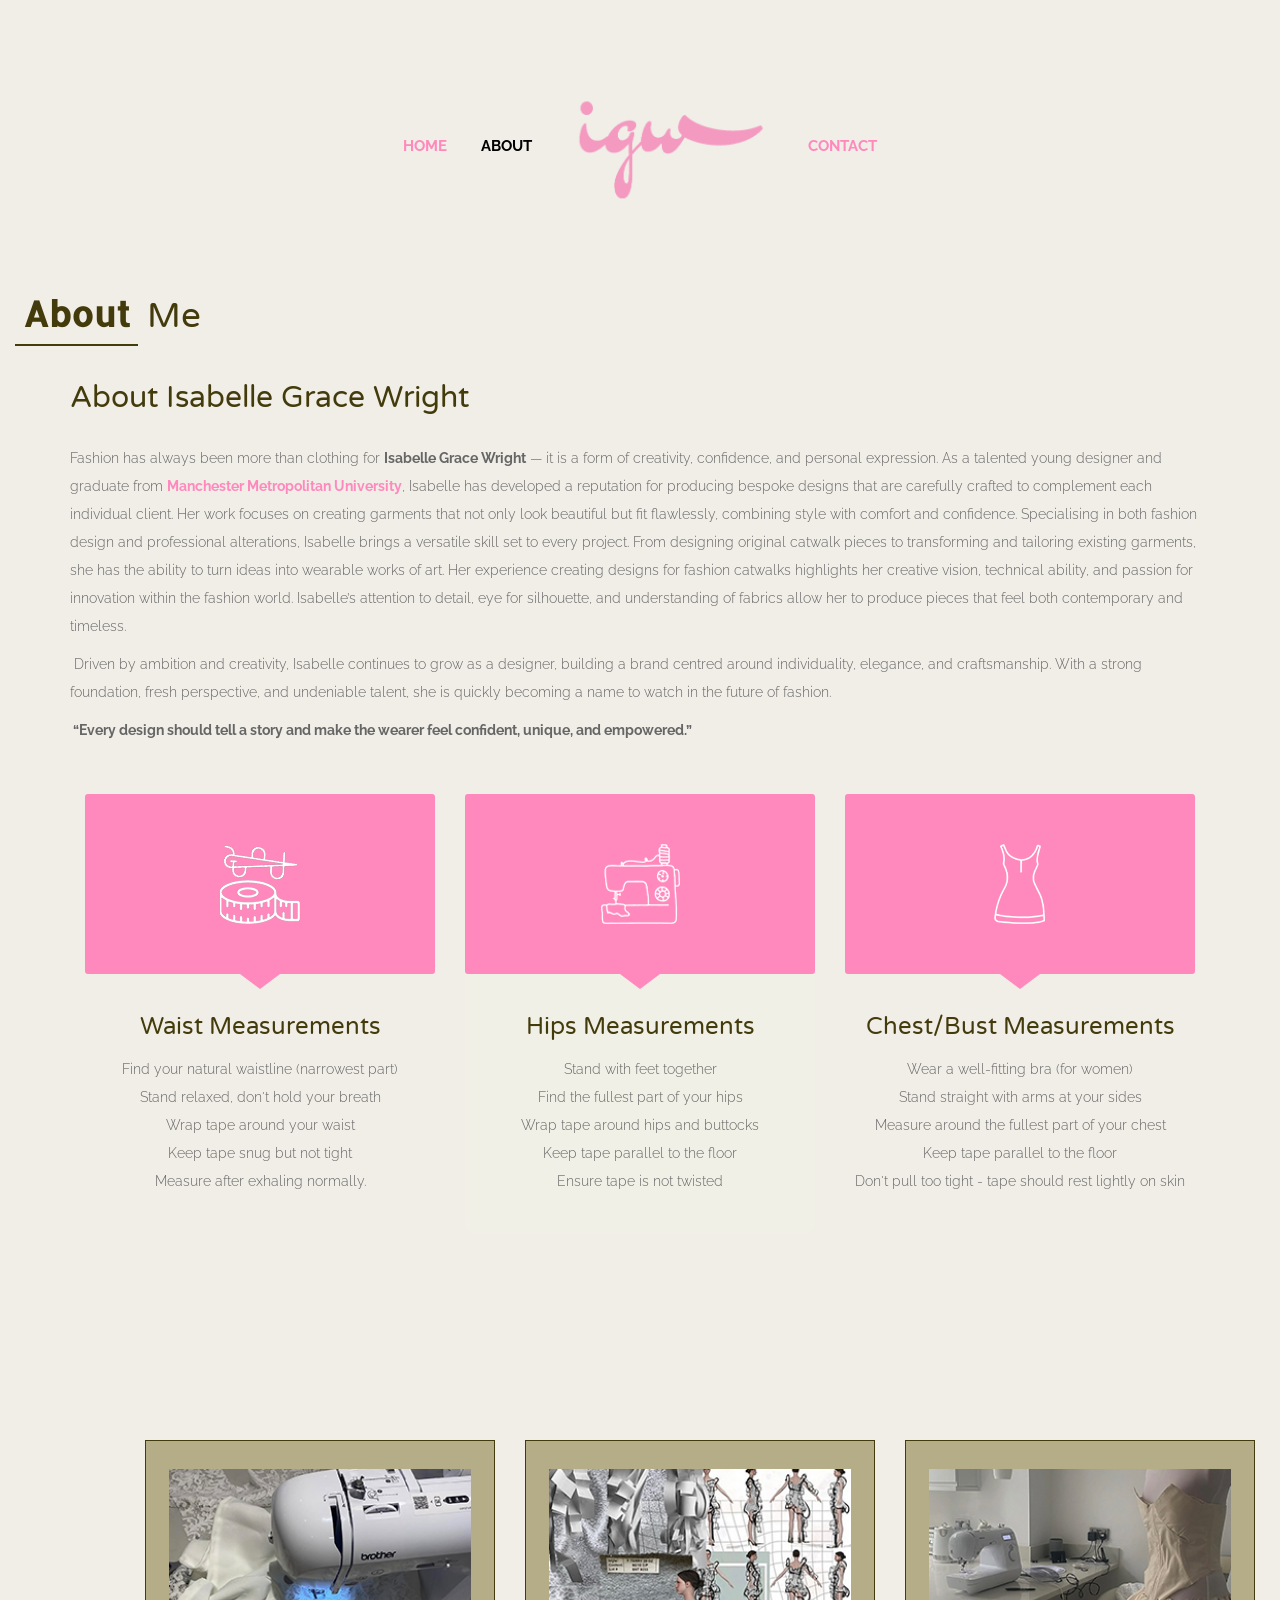
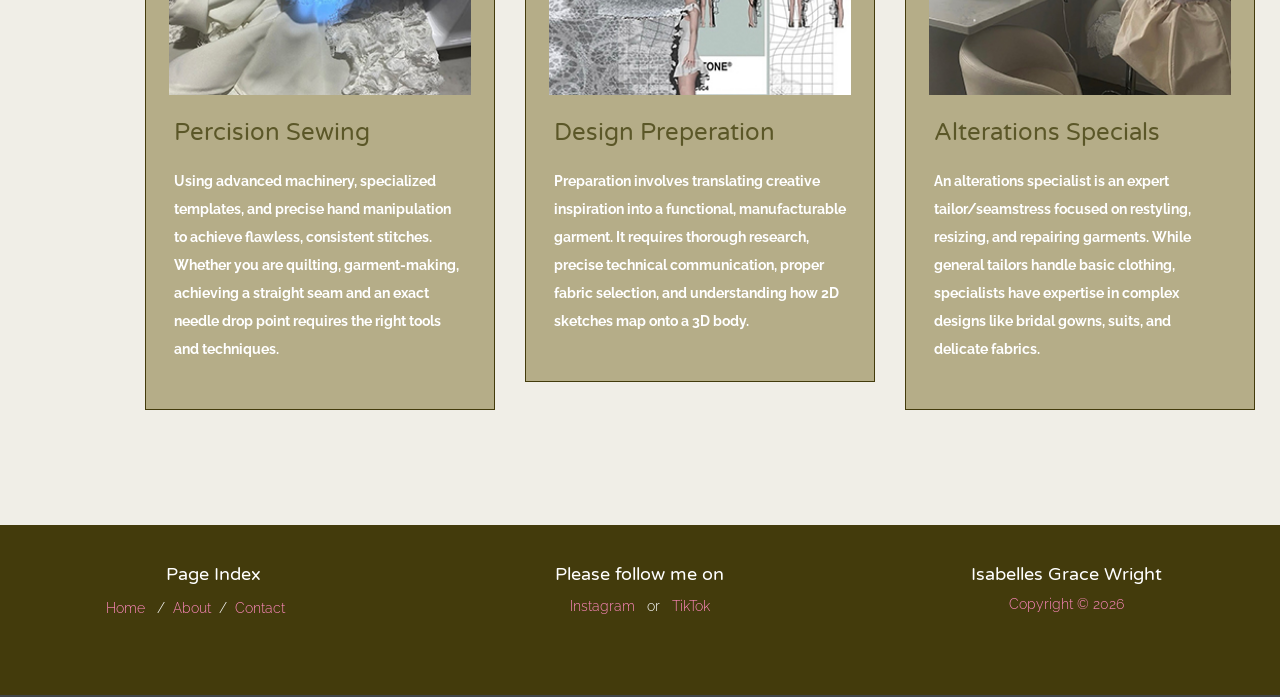
<file: about.html>
<!DOCTYPE html>
<html lang="en">
    <head>
       <title>Isabelle Grace Wright/Fashion Designer Manchester UK</title>
		<link rel="canonical" href="https://issygracewright.com/about" />
		<meta charset="utf-8" />
		<meta name="author" content="Isabelle Grace Wright Fashion Designer">
		<meta name="description" content="Fashion Designs. Unique bespoke fashion designs, handmade quality garments">
        <meta name="keywords" content="Fashion, Handmade clothes, Clothing, Bespoke Designs, Tailored, Alterations,Fashion Design">
        <meta http-equiv="content-type" content="text/html">
        <meta name="generator" content="Bootply" />
        <meta name="viewport" content="width=device-width, initial-scale=1, maximum-scale=1">
	   <link rel="apple-touch-icon" sizes="72x72" href="/apple-touch-icon-72x72.png">
		<link rel="apple-touch-icon" sizes="120x120" href="/apple-touch-icon-120x120.png">
		<link rel="apple-touch-icon" sizes="180x180" href="/apple-touch-icon-180x180.png">
        <link rel="icon" type="image/x-icon" href="/favicon.png">
        <link rel="icon" type="image/x-icon" href="/favicon.ico">
		<link rel="icon" type="image/png" href="/favicon-96x96.png" sizes="96x96" />
<link rel="icon" type="image/svg+xml" href="/favicon.svg" />
<link rel="shortcut icon" href="/favicon.ico" />
<link rel="apple-touch-icon" sizes="180x180" href="/apple-touch-icon.png" />
<meta name="apple-mobile-web-app-title" content="I G W" />
<link rel="manifest" href="/site.webmanifest" />
        <!-- Latest compiled and minified CSS -->
        <link rel="stylesheet" href="css/bootstrap.min.css">
        <!--[if lt IE 9]>
            <script src="//html5shim.googlecode.com/svn/trunk/html5.js"></script>
        <![endif]-->
        <link href="css/styles.css" rel="stylesheet">
        <link rel="stylesheet" href="css/demo.css" />
        <link rel="stylesheet" href="css/testimonial.css" />
        <link rel="stylesheet" href="css/font-awesome.min.css">
		<link rel="stylesheet" href="https://cdnjs.cloudflare.com/ajax/libs/font-awesome/4.7.0/css/font-awesome.min.css">
    </head>
    <body>
    <div class="header container">
      <div class="visible-xs visible-sm col-xs-12 col-sm-12 text-center sm-logo">
        <a rel="home" href="index.html">
          <img src="img/logo.png" width="200" alt="logo">
        </a>
      </div>
    </div>
        <div class="navbar" role="navigation">
            <div class="navbar-header">
               <button type="button" class="navbar-toggle" data-toggle="collapse" data-target=".navbar-collapse">
                <span class="sr-only">Toggle navigation</span>
                <span class="icon-bar"></span>
                <span class="icon-bar"></span>
                <span class="icon-bar"></span>
                </button>
            </div>
            <div class="collapse navbar-collapse">
                <ul class="nav navbar-nav">
                    <li><a href="index.html">Home</a></li>
					<li class="selected"><a href="about.html">About</a></li>
					 <li class= "hidden-xs hidden-sm">
                     <a rel="home" href="index.html"><img class="logo" src="img/logo.png" width="200" alt="logo"></a>
                    </li>
                   &nbsp;
                    <li><a href="contact.html">Contact</a></li>
                </ul>
            </div>
        </div>
		<div class="divider col-sm-12 col-xs-12 col-md-12">
            <div class="header-text"><span>About</span> Me</div>
        </div>

		 <div class="container">
	       <header class="major">
							<h2>About Isabelle Grace Wright</h2><br/>
						</header>
						<p>Fashion has always been more than clothing for <strong>Isabelle Grace Wright</strong> — it is a form of creativity, confidence, and personal expression.
						  As a talented young designer and graduate from <strong><a href="https://www.mmu.ac.uk">Manchester Metropolitan University</a></strong>, Isabelle has developed a reputation for producing bespoke designs 
						  that are carefully crafted to complement each individual client. Her work focuses on creating garments that not only look beautiful but fit flawlessly, 
						  combining style with comfort and confidence.
						  Specialising in both fashion design and professional alterations, Isabelle brings a versatile skill set to every project. From designing original catwalk 
						  pieces to transforming and tailoring existing garments, she has the ability to turn ideas into wearable works of art.
						  Her experience creating designs for fashion catwalks highlights her creative vision, technical ability, and passion for innovation within the fashion world.
						  Isabelle’s attention to detail, eye for silhouette, and understanding of fabrics allow her to produce pieces that feel both contemporary and timeless.&nbsp;</p>
						<p>&nbsp;Driven by ambition and creativity, Isabelle continues to grow as a designer, building a brand centred around individuality, elegance, and craftsmanship.
						  With a strong foundation, fresh perspective, and undeniable talent, she is quickly becoming a name to watch in the future of fashion.&nbsp;</p>
                    <p><strong>&nbsp;“Every design should tell a story and make the wearer feel confident, unique, and empowered.”</strong></p><br />
						<br />
           <div class="col-md-4">
                  <div class="service-features">
                  <div class="img-container">
                    <img src="images/paperplane.png" alt="Service Features">
                  </div>
                    <h3>Waist Measurements</h3>
                    <p>Find your natural waistline (narrowest part)<br />
                       Stand relaxed, don't hold your breath<br />
                       Wrap tape around your waist<br />
                       Keep tape snug but not tight<br />
                       Measure after exhaling normally.</p>
                  </div>
                </div><!-- END ONE THIRD COLUMN -->

                <div class="col-md-4">
                  <div class="service-features service-features2">
                  <div class="img-container">
                    <img src="images/lab.png" alt="Service Features">
                  </div>

                    <h3>Hips Measurements</h3>
                    <p> Stand with feet together<br />
                        Find the fullest part of your hips<br />
                        Wrap tape around hips and buttocks<br />
                        Keep tape parallel to the floor<br />
                        Ensure tape is not twisted</p>
                  </div>

           </div><!-- END ONE THIRD COLUMNS -->

                <div class="col-md-4">
                  <div class="service-features">
                  <div class="img-container">
                    <img src="images/like.png" alt="Service Features">
                  </div>
                    <h3>Chest/Bust Measurements</h3>
                    <p> Wear a well-fitting bra (for women)<br />
                        Stand straight with arms at your sides<br />
                        Measure around the fullest part of your chest<br />
                        Keep tape parallel to the floor<br />
                        Don't pull too tight - tape should rest lightly on skin</p>
                  </div>

                </div><!-- END ONE THIRD COLUMNS -->




            </div><!-- END ROW -->

			<section class="work-block">
		        <div class="container">
		          <div class="row">
		            <div class="col-md-12">
		              <div class="col-md-4 col-xs-12 col-sm-12">
		                <div class="box-img">
		                    <img src="img/1.jpg"  width="100%" alt="" />
                            <h3 class="titleimg-card">Percision Sewing</h3>
                            <p class="img-card">Using advanced machinery, specialized templates, and precise hand manipulation to achieve flawless, consistent stitches. Whether you are quilting, garment-making,  achieving a straight seam and an exact needle drop point requires the right tools and techniques.</p>
		                  </div>
		                 </div>
		               <div class="col-md-4 col-xs-12 col-sm-12">
                        <div class="box-img">
                            <img src="img/2.jpg"  width="100%" alt="" />
                            <h3 class="titleimg-card">Design Preperation</h3>
                            <p class="img-card">Preparation involves translating creative inspiration into a functional, manufacturable garment. It requires thorough research, precise technical communication, proper fabric selection, and understanding how 2D sketches map onto a 3D body.</p>
                          </div>
                         </div>
		                 <div class="col-md-4 col-xs-12 col-sm-12">
		                    <div class="box-img">
		                        <img src="img/3.jpg" width="100%" alt="" />
                            <h3 class="titleimg-card">Alterations Specials</h3>
                            <p class="img-card">An alterations specialist is an expert tailor/seamstress focused on restyling, resizing, and repairing garments.
							While general tailors handle basic clothing, specialists have expertise in complex designs like bridal gowns, suits, and delicate fabrics.</p>
		                    </div>
		                 </div>
		               </div>
		          </div>
		        </div>

		   </section>



    <!-- ============FOOTER============= -->

   <footer id="footer"> 
	             <div class="footer-content container">
		         </div>
            <div class="footer-adress text-center col-xs-12 col-sm-4 col-md-4">
                <h4>Page Index</h4>
                <ul class="text-center footer-menus">
                  <li><a href="index.html">Home</a> &nbsp /&nbsp </li>
                  <li><a href="about.html">About</a> &nbsp/&nbsp </li>
                  
                  <li><a href="contact.html">Contact</a></li>
                </ul>
            </div>
            <div class="footer-second text-center col-xs-12 col-sm-4 col-md-4">
                     <h4>Please follow me on</h4>
                <div class="social-share">
					<p class="text-center footer-text"> 
				    <a href="https://www.instagram.com/issygracewright">Instagram</a> &nbsp or &nbsp
				    <a href="https://www.tiktok.com/@issygracewright">TikTok</a></p>
			     </div>
		      </div> 
                   <div class="footer-third text-center col-xs-12 col-sm-4 col-md-4">
					   <h4>Isabelles Grace Wright</h4>
                        <span style="font-family: 'Raleway', sans-serif; color: #ff88bd; font-weight: 300;">Copyright © 2026</span><br><br>
                  </div>
        <div class="move-top-page">
      </div>
    </footer>

    <!-- script references -->
        <script src="js/jquery.min.js"></script>
        <script src="js/bootstrap.min.js"></script>
        <script src="js/nav-hover.min.js"></script>
        <script type="text/javascript" src="js/jquery.bxslider.min.js"></script>
        <script type="text/javascript" src="js/main.js"></script>
    <!-- Place in the <head>, after the three links -->
    <script>
     $('.testimonials-slider').bxSlider({
      slideWidth: 800,
      minSlides: 1,
      maxSlides: 1,
      slideMargin: 32,
      auto: true,
      autoControls: true
      });
    </script>
        <script type="text/javascript">
        </script>
    </body>
</html>
</file>
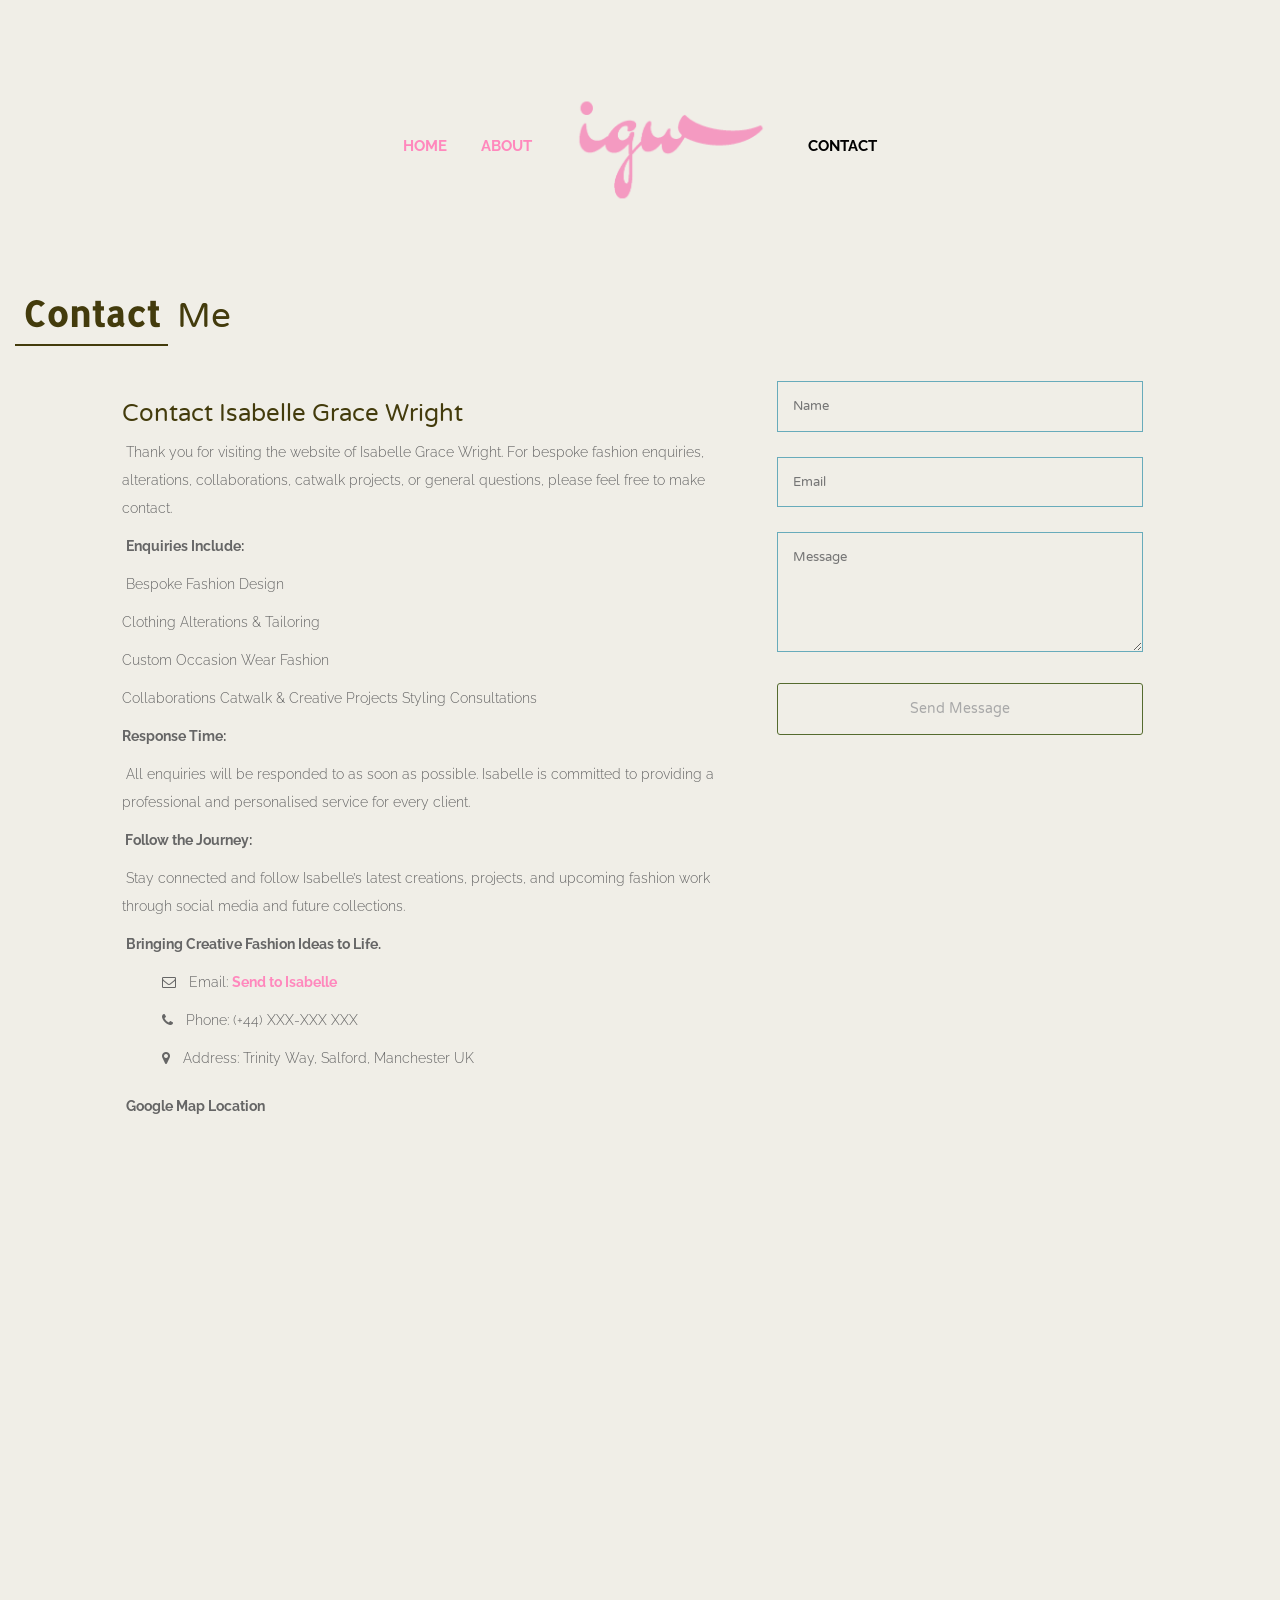
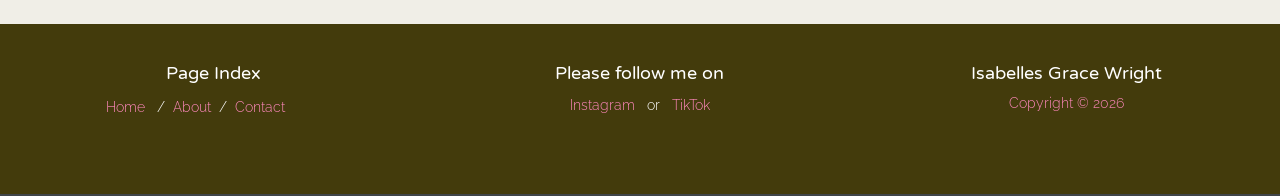
<file: contact.html>
<!DOCTYPE html>
<html lang="en">
    <head>
       <title>Isabelle Grace Wright/Fashion Designer Manchester UK</title>
		<link rel="canonical" href="https://issygracewright.com/contact" />
		<meta charset="utf-8" />
		<meta name="author" content="Isabelle Grace Wright Fashion Designer">
		<meta name="description" content="Fashion Designs. Unique bespoke fashion designs, handmade quality garments">
        <meta name="keywords" content="Fashion, Handmade clothes, Clothing, Bespoke Designs, Tailored, Alterations,Fashion Design">
        <meta http-equiv="content-type" content="text/html">
        <meta name="generator" content="Bootply" />
        <meta name="viewport" content="width=device-width, initial-scale=1, maximum-scale=1">
	    <link rel="apple-touch-icon" sizes="72x72" href="/apple-touch-icon-72x72.png">
		<link rel="apple-touch-icon" sizes="120x120" href="/apple-touch-icon-120x120.png">
		<link rel="apple-touch-icon" sizes="180x180" href="/apple-touch-icon-180x180.png">
        <link rel="icon" type="image/x-icon" href="/favicon.png">
        <link rel="icon" type="image/x-icon" href="/favicon.ico">
		<link rel="icon" type="image/png" href="/favicon-96x96.png" sizes="96x96" />
<link rel="icon" type="image/svg+xml" href="/favicon.svg" />
<link rel="shortcut icon" href="/favicon.ico" />
<link rel="apple-touch-icon" sizes="180x180" href="/apple-touch-icon.png" />
<meta name="apple-mobile-web-app-title" content="I G W" />
<link rel="manifest" href="/site.webmanifest" />
        <!-- Latest compiled and minified CSS -->
        <link rel="stylesheet" href="css/bootstrap.min.css">
        <!--[if lt IE 9]>
            <script src="//html5shim.googlecode.com/svn/trunk/html5.js"></script>
        <![endif]-->
        <link href="css/styles.css" rel="stylesheet">
        <link rel="stylesheet" href="css/demo.css" />
        <link rel="stylesheet" href="css/testimonial.css" />
        <link rel="stylesheet" href="css/font-awesome.min.css">
        <link rel="stylesheet" href="https://cdnjs.cloudflare.com/ajax/libs/font-awesome/4.7.0/css/font-awesome.min.css">
    </head>
    <body>
		
    <div class="header container">
      <div class="visible-xs visible-sm col-xs-12 col-sm-12 text-center sm-logo">
        <a rel="home" href="index.html">
          <img src="img/logo.png" width="200" alt="logo">
        </a>
      </div>
    </div>
        <div class="navbar" role="navigation">
            <div class="navbar-header">
                <button type="button" class="navbar-toggle" data-toggle="collapse" data-target=".navbar-collapse">
                <span class="sr-only">Toggle navigation</span>
                <span class="icon-bar"></span>
                <span class="icon-bar"></span>
                <span class="icon-bar"></span>
                </button>
            </div>
            <div class="collapse navbar-collapse">
                <ul class="nav navbar-nav">
                    <li><a href="index.html">Home</a></li>
					<li><a href="about.html">About</a></li>
                     <li class= "hidden-xs hidden-sm">
                     <a rel="home" href="index.html"><img class="logo" src="img/logo.png" width="200" alt="logo"></a>
                    </li>
                    &nbsp;
                    <li class="selected"><a href="contact.html">Contact</a></li>
                </ul>
            </div>
        </div>
     <div class="divider col-sm-12 col-xs-12 col-md-12">
            <div class="header-text"><span>Contact</span> Me</div>
        </div>

                    <div class="col-md-6 col-md-offset-1 col-sm-7 col-xs-12">

                        <div class="widget">
                            <h3 class="widget-title style5">Contact Isabelle Grace Wright</h3>
                           
                          <p>&nbsp;Thank you for visiting the website of Isabelle Grace Wright.
                              
                              For bespoke fashion enquiries, alterations, collaborations, catwalk projects, or general questions, please feel free to make contact.&nbsp;</p>
                          <p>&nbsp;<strong>Enquiries Include:</strong></p>
                          <p>&nbsp;Bespoke Fashion Design&nbsp;</p>
                          <p>Clothing Alterations &amp; Tailoring&nbsp;</p>
                          <p>Custom Occasion Wear
                              Fashion&nbsp;</p>
                          <p>Collaborations
                              Catwalk &amp; Creative Projects
                              Styling Consultations&nbsp;</p>
                          <p><strong>Response Time:</strong></p>
                          <p>&nbsp;All enquiries will be responded to as soon as possible. Isabelle is committed to providing a professional and personalised service for every client.&nbsp;</p>
                          <p><strong>&nbsp;Follow the Journey:&nbsp;</strong></p>
                          <p>&nbsp;Stay connected and follow Isabelle’s latest creations, projects, and upcoming fashion work through social media and future collections.&nbsp;</p>
                          <p>&nbsp;<strong>Bringing Creative Fashion Ideas to Life.</strong></p>
                    <ul class="clearfix">
                               <li>
                                    <p><span class="fa fa-envelope-o"></span>Email: <a href="mailto:isabelle03@btinternet.com"><strong>Send to Isabelle</strong></a></p>
                                <li>
                                    <p><span class="fa fa-phone"></span>Phone: (+44) XXX-XXX XXX</p>
                                </li>
                                
                                 <li>
                                    <p><span class="fa fa-map-marker"></span>Address: Trinity Way, Salford, Manchester UK</p>
                                </li>                             
                           </li>
						</ul>
						<p>&nbsp;<strong>Google Map Location</strong></p>
						<p>&nbsp;</p>
                        </div>
                        <!-- widget -->

                    </div>
                    <!-- col-md-7 -->

            <div class="contact-form-full col-md-4 col-sm-4 col-xs-11">

              <div class="inner contact">
                <!-- Form Area -->
                <div class="contact-form">
                    <!-- Form -->
                    <form id="contact-us" method="post" action="mailto:isabelle03@btinternet.com">
                        <!-- Left Inputs -->
                        <div class="col-xs-12 wow animated slideInLeft" data-wow-delay=".5s">
                            <!-- Name -->
                            <input type="text" name="name" id="name" required="required" class="form" placeholder="Name" />
                            <!-- Email -->
                            <input type="email" name="mail" id="mail" required="required" class="form" placeholder="Email" />

                        </div><!-- End Left Inputs -->
                        <!-- Right Inputs -->
                        <div class="col-xs-12 wow animated slideInRight" data-wow-delay=".5s">
                            <!-- Message -->
                            <textarea name="message" id="message" class="form textarea"  placeholder="Message"></textarea>
                        </div><!-- End Right Inputs -->
                        <!-- Bottom Submit -->
                        <div class="relative fullwidth col-xs-12">
                            <!-- Send Button -->
                            <button type="submit" id="submit" name="submit" class="form-btn semibold">Send Message</button>
                        </div><!-- End Bottom Submit -->
                        <!-- Clear -->
                        <div class="clear"></div>
                    </form>

                    <!-- Your Mail Message -->
                    <div class="mail-message-area">
                        <!-- Message -->
                        <div class="alert gray-bg mail-message not-visible-message">
                            <strong>Thank You !</strong> Your email has been delivered.
                        </div>
                    </div>

                </div><!-- End Contact Form Area -->
            </div><!-- End Inner -->
          </div>
	<br />
	<br />
            <!-- wrapper -->
        
      <section class="map">
		  <iframe src="https://www.google.com/maps/embed?pb=!1m14!1m12!1m3!1d5700.106790224695!2d-2.2570913349796515!3d53.48607773326033!2m3!1f0!2f0!3f0!3m2!1i1024!2i768!4f13.1!5e1!3m2!1sen!2suk!4v1779798602084!5m2!1sen!2suk" width="100%" height="450" style="border:0;" allowfullscreen="" loading="lazy" referrerpolicy="no-referrer-when-downgrade">
		  </iframe>
		          
      </section>

    <!-- ============FOOTER============= -->

    
    <footer id="footer"> 
	             <div class="footer-content container">
		         </div>
            <div class="footer-adress text-center col-xs-12 col-sm-4 col-md-4">
                <h4>Page Index</h4>
                <ul class="text-center footer-menus">
                  <li><a href="index.html">Home</a> &nbsp /&nbsp </li>
                  <li><a href="about.html">About</a> &nbsp/&nbsp </li>
                  
                  <li><a href="contact.html">Contact</a></li>
                </ul>
            </div>
            <div class="footer-second text-center col-xs-12 col-sm-4 col-md-4">
                     <h4>Please follow me on</h4>
                <div class="social-share">
					<p class="text-center footer-text"> 
				    <a href="https://www.instagram.com/issygracewright">Instagram</a> &nbsp or &nbsp
				    <a href="https://www.tiktok.com/@issygracewright">TikTok</a></p>
			     </div>
		      </div> 
                   <div class="footer-third text-center col-xs-12 col-sm-4 col-md-4">
					   <h4>Isabelles Grace Wright</h4>
                       <span style="font-family: 'Raleway', sans-serif; color: #ff88bd; font-weight: 300;">Copyright © 2026</span><br><br>
                  </div>
        <div class="move-top-page">
      </div>
    </footer>

  <!-- script references -->
    <script src="js/jquery.min.js"></script>
    <script src="js/bootstrap.min.js"></script>
    <script src="js/nav-hover.min.js"></script>
    <script type="text/javascript" src="js/jquery.bxslider.min.js"></script>
    <script type="text/javascript" src="js/main.js"></script>
    <!-- Place in the <head>, after the three links -->
    <script>
     $('.testimonials-slider').bxSlider({
      slideWidth: 800,
      minSlides: 1,
      maxSlides: 1,
      slideMargin: 32,
      auto: true,
      autoControls: true
      });
    </script>
    <script type="text/javascript">
    </script>
  </body>
</html>
</file>
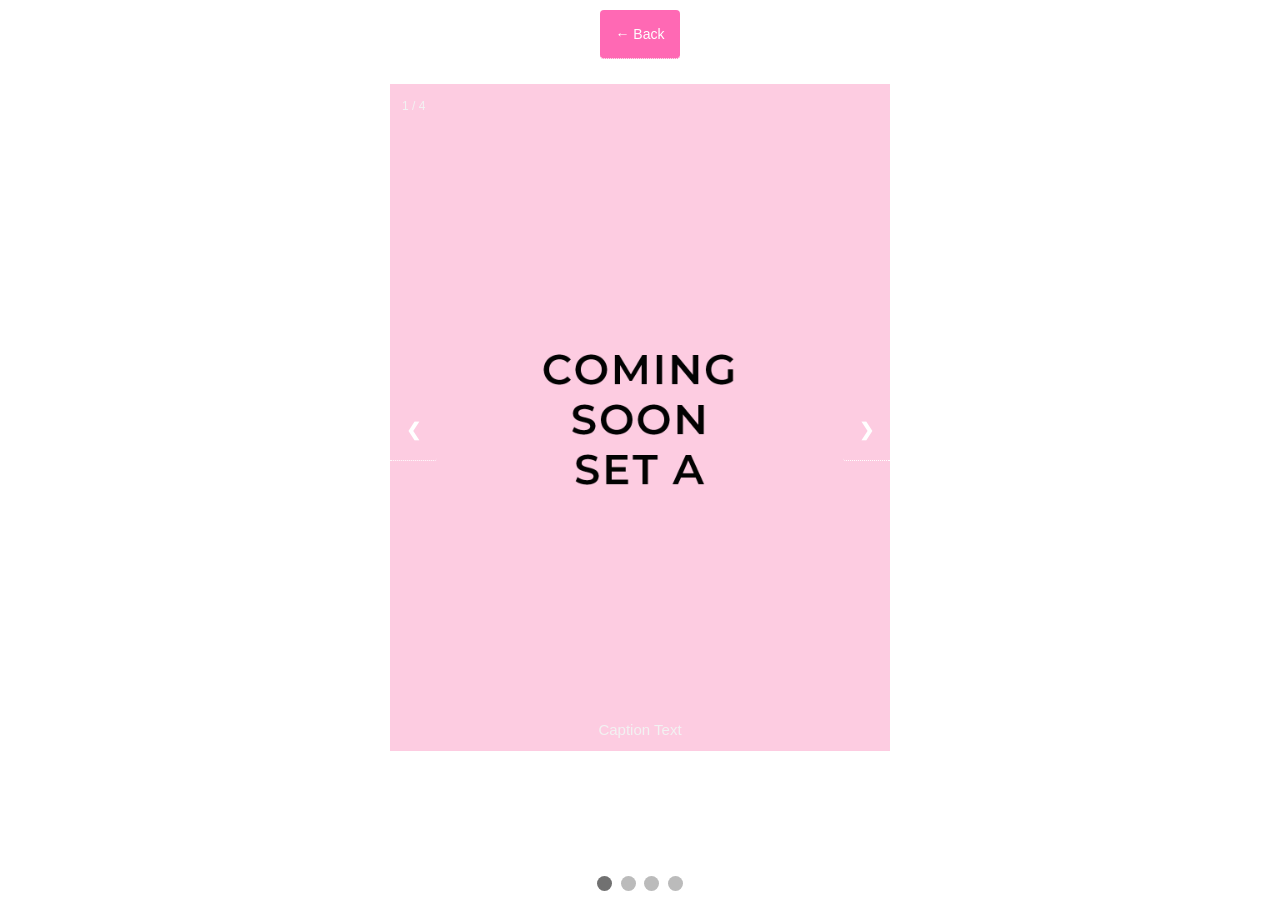
<file: ranges/clothes1.html>
<!DOCTYPE html>
<html>
<head>
		<title>Isabelle Grace Wright/Fashion Designer Manchester UK</title>
	    <meta http-equiv="Content-Type" content="text/html; charset=UTF-8" />
	    <link rel="canonical" href="https://issygracewright.com/clothes1" />
		<meta name="author" content="Isabelle Grace Wright Fashion Designer">
		<meta name="description" content="Fashion Designs. Unique bespoke fashion designs, handmade quality garments">
        <meta name="keywords" content="Fashion, Handmade clothes, Clothing, Bespoke Designs, Tailored, Alterations,Fashion Design">
		<meta name="viewport" content="width=device-width, initial-scale=1, user-scalable=no" />
		<link rel="apple-touch-icon" sizes="72x72" href="../apple-touch-icon-72x72.png">
        <link rel="apple-touch-icon" sizes="120x120" href="../apple-touch-icon-120x120.png">
        <link rel="apple-touch-icon" sizes="180x180" href="../apple-touch-icon-180x180.png">
        <link rel="icon" type="image/x-icon" href="../favicon.png">
        <link rel="icon" type="image/x-icon" href="../favicon.ico">
	<link rel="icon" type="image/png" href="../favicon-96x96.png" sizes="96x96" />
<link rel="icon" type="image/svg+xml" href="../favicon.svg" />
<link rel="shortcut icon" href="../favicon.ico" />
<link rel="apple-touch-icon" sizes="180x180" href="../apple-touch-icon.png" />
<meta name="apple-mobile-web-app-title" content="I G W" />
<link rel="manifest" href="../site.webmanifest" />
		<link rel="stylesheet" href="../assets/css/main.css" />
<meta name="viewport" content="width=device-width, initial-scale=1">
<style>
* {box-sizing: border-box}
body {
  font-family: Verdana, sans-serif;
  margin: 0;
  min-height: 100vh;
  display: flex;
  justify-content: center;
  align-items: center;
  flex-direction: column;
  background: #fff;
}

/* Slideshow container */
.slideshow-container {
  max-width: 500px;
  position: relative;
  margin: auto;
}
	
/* Close and Back buttons */
.close-btn, .back-btn {
  cursor: pointer;
  position: fixed;
  top: 10px;
  padding: 10px 15px;
  background: hotpink;
  color: white;
  text-decoration: none;
  border-radius: 4px;
  font-size: 14px;
  z-index: 1000;
}

.back-btn {
  cursor: pointer;
  position: absolute;
  top: 10px;
  rigt: 10px;
  padding: 10px 15px;
  background: hotpink;
  color: white;
  text-decoration: none;
  border-radius: 4px;
  font-size: 14px;
  z-index: 100;
}

.back-btn:hover {
  background: rgba(0,0,0,0.9);
}

.close-btn {
  right: 10px;
}

.close-btn:hover, .back-btn:hover {
  background: rgba(0,0,0,0.9);
}
	
	
/* Next & previous buttons */
.prev, .next {
  cursor: pointer;
  position: absolute;
  top: 50%;
  width: auto;
  padding: 16px;
  margin-top: -22px;
  color: white;
  font-weight: bold;
  font-size: 18px;
  transition: 0.6s ease;
  border-radius: 0 3px 3px 0;
  user-select: none;
}

/* Position the "next button" to the right */
.next {
  right: 0;
  border-radius: 3px 0 0 3px;
}

/* On hover, add a black background color with a little bit see-through */
.prev:hover, .next:hover {
  background-color: rgba(0,0,0,0.8);
}

/* Caption text */
.text {
  color: #f2f2f2;
  font-size: 15px;
  padding: 8px 12px;
  position: absolute;
  bottom: 8px;
  width: 100%;
  text-align: center;
}

/* Number text (1/4 etc) */
.numbertext {
  color: #f2f2f2;
  font-size: 12px;
  padding: 8px 12px;
  position: absolute;
  top: 0;
}

/* The dots/bullets/indicators */
.dot {
  cursor: pointer;
  height: 15px;
  width: 15px;
  margin: 0 2px;
  background-color: #bbb;
  border-radius: 50%;
  display: inline-block;
  transition: background-color 0.6s ease;
}

.active, .dot:hover {
  background-color: #717171;
}

/* Fading animation */
.fade {
  animation-name: fade;
  animation-duration: 1.5s;
}

@keyframes fade {
  from {opacity: .4} 
  to {opacity: 1}
}

/* On smaller screens, decrease text size */
@media only screen and (max-width: 300px) {
  .prev, .next,.text {font-size: 11px}
}
</style>
</head>
<body>
	
<a class="back-btn" onclick="history.back()">← Back</a>
	

<div class="slideshow-container">

<div class="mySlides fade">
  <div class="numbertext">1 / 4</div>
  <img src="../images/clothes1/01.jpg" alt="Design Features" style="width:100%">
  <div class="text">Caption Text</div>
</div>

<div class="mySlides fade">
  <div class="numbertext">2 / 4</div>
  <img src="../images/clothes1/02.jpg" alt="Design Features" style="width:100%">
  <div class="text">Caption Two</div>
</div>

<div class="mySlides fade">
  <div class="numbertext">3 / 4</div>
  <img src="../images/clothes1/03.jpg" alt="Design Features" style="width:100%">
  <div class="text">Caption Three</div>
</div>
	
<div class="mySlides fade">
  <div class="numbertext">4 / 4</div>
  <img src="../images/clothes1/04.jpg" alt="Design Features" style="width:100%">
  <div class="text">Caption Three</div>
</div>
	
<a class="prev" onclick="plusSlides(-1)">❮</a>
<a class="next" onclick="plusSlides(1)">❯</a>

</div>
<br>

<div style="text-align:center">
  <span class="dot" onclick="currentSlide(1)"></span> 
  <span class="dot" onclick="currentSlide(2)"></span> 
  <span class="dot" onclick="currentSlide(3)"></span>
  <span class="dot" onclick="currentSlide(4)"></span>
</div>

<script>
let slideIndex = 1;
showSlides(slideIndex);

function plusSlides(n) {
  showSlides(slideIndex += n);
}

function currentSlide(n) {
  showSlides(slideIndex = n);
}

function showSlides(n) {
  let i;
  let slides = document.getElementsByClassName("mySlides");
  let dots = document.getElementsByClassName("dot");
  if (n > slides.length) {slideIndex = 1}    
  if (n < 1) {slideIndex = slides.length}
  for (i = 0; i < slides.length; i++) {
    slides[i].style.display = "none";  
  }
  for (i = 0; i < dots.length; i++) {
    dots[i].className = dots[i].className.replace(" active", "");
  }
  slides[slideIndex-1].style.display = "block";  
  dots[slideIndex-1].className += " active";
}
</script>

</body>
</html>
</file>
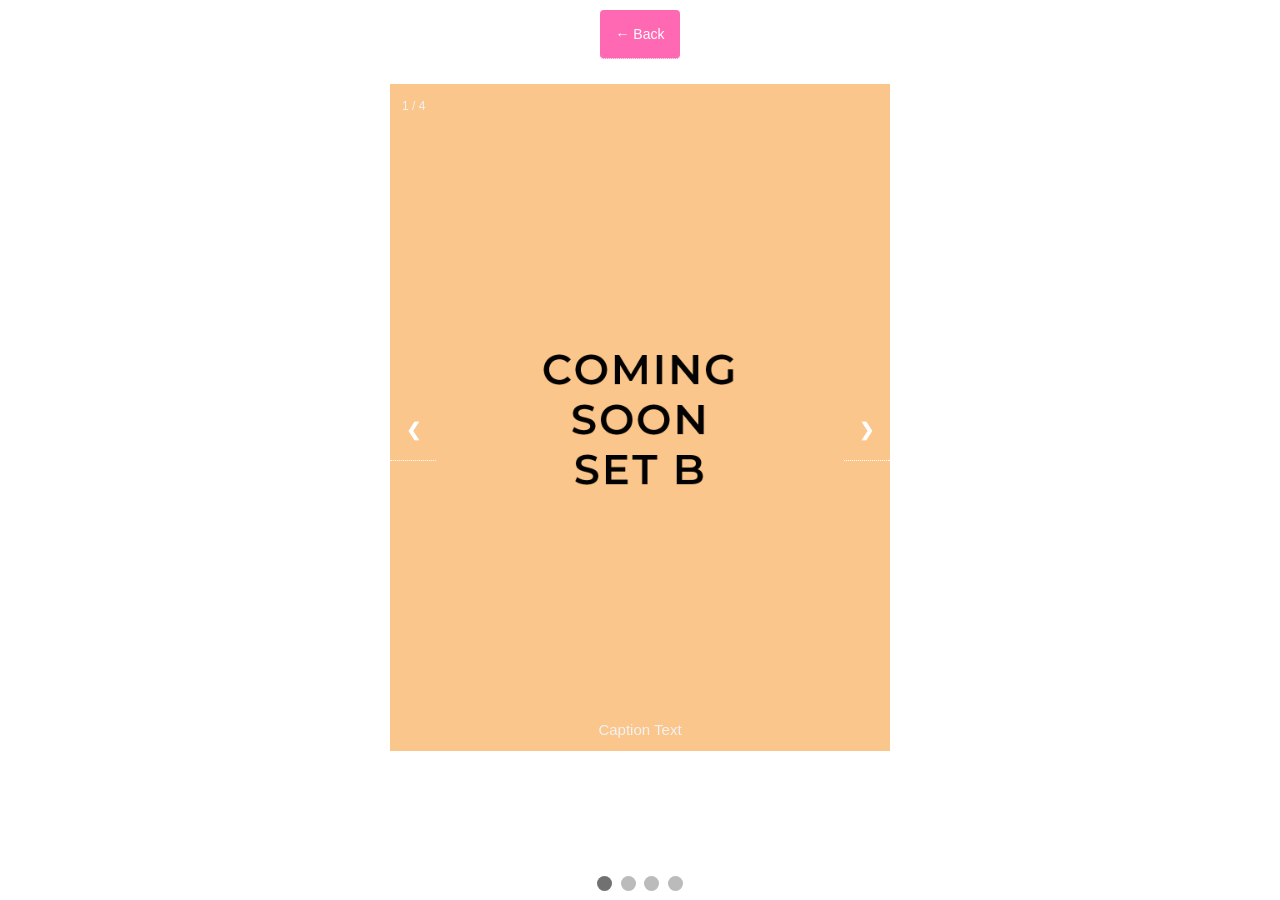
<file: ranges/clothes2.html>
<!DOCTYPE html>
<html>
<head>
		<title>Isabelle Grace Wright/Fashion Designer Manchester UK</title>
	    <meta http-equiv="Content-Type" content="text/html; charset=UTF-8" />
	    <link rel="canonical" href="https://issygracewright.com/clothes2" />
		<meta name="author" content="Isabelle Grace Wright Fashion Designer">
		<meta name="description" content="Fashion Designs. Unique bespoke fashion designs, handmade quality garments">
        <meta name="keywords" content="Fashion, Handmade clothes, Clothing, Bespoke Designs, Tailored, Alterations,Fashion Design">
		<meta name="viewport" content="width=device-width, initial-scale=1, user-scalable=no" />
		<link rel="apple-touch-icon" sizes="72x72" href="../apple-touch-icon-72x72.png">
        <link rel="apple-touch-icon" sizes="120x120" href="../apple-touch-icon-120x120.png">
        <link rel="apple-touch-icon" sizes="180x180" href="../apple-touch-icon-180x180.png">
        <link rel="icon" type="image/x-icon" href="../favicon.png">
        <link rel="icon" type="image/x-icon" href="../favicon.ico">
	<link rel="icon" type="image/png" href="../favicon-96x96.png" sizes="96x96" />
<link rel="icon" type="image/svg+xml" href="../favicon.svg" />
<link rel="shortcut icon" href="../favicon.ico" />
<link rel="apple-touch-icon" sizes="180x180" href="../apple-touch-icon.png" />
<meta name="apple-mobile-web-app-title" content="I G W" />
<link rel="manifest" href="../site.webmanifest" />
		<link rel="stylesheet" href="../assets/css/main.css" />
<meta name="viewport" content="width=device-width, initial-scale=1">
<style>
* {box-sizing: border-box}
body {
  font-family: Verdana, sans-serif;
  margin: 0;
  min-height: 100vh;
  display: flex;
  justify-content: center;
  align-items: center;
  flex-direction: column;
  background: #fff;
}

/* Slideshow container */
.slideshow-container {
  max-width: 500px;
  position: relative;
  margin: auto;
}
	
/* Close and Back buttons */
.close-btn, .back-btn {
  cursor: pointer;
  position: fixed;
  top: 10px;
  padding: 10px 15px;
  background: hotpink;
  color: white;
  text-decoration: none;
  border-radius: 4px;
  font-size: 14px;
  z-index: 1000;
}

.back-btn {
  cursor: pointer;
  position: absolute;
  top: 10px;
  rigt: 10px;
  padding: 10px 15px;
  background: hotpink;
  color: white;
  text-decoration: none;
  border-radius: 4px;
  font-size: 14px;
  z-index: 100;
}

.back-btn:hover {
  background: rgba(0,0,0,0.9);
}

.close-btn {
  right: 10px;
}

.close-btn:hover, .back-btn:hover {
  background: rgba(0,0,0,0.9);
}
	
	
/* Next & previous buttons */
.prev, .next {
  cursor: pointer;
  position: absolute;
  top: 50%;
  width: auto;
  padding: 16px;
  margin-top: -22px;
  color: white;
  font-weight: bold;
  font-size: 18px;
  transition: 0.6s ease;
  border-radius: 0 3px 3px 0;
  user-select: none;
}

/* Position the "next button" to the right */
.next {
  right: 0;
  border-radius: 3px 0 0 3px;
}

/* On hover, add a black background color with a little bit see-through */
.prev:hover, .next:hover {
  background-color: rgba(0,0,0,0.8);
}

/* Caption text */
.text {
  color: #f2f2f2;
  font-size: 15px;
  padding: 8px 12px;
  position: absolute;
  bottom: 8px;
  width: 100%;
  text-align: center;
}

/* Number text (1/4 etc) */
.numbertext {
  color: #f2f2f2;
  font-size: 12px;
  padding: 8px 12px;
  position: absolute;
  top: 0;
}

/* The dots/bullets/indicators */
.dot {
  cursor: pointer;
  height: 15px;
  width: 15px;
  margin: 0 2px;
  background-color: #bbb;
  border-radius: 50%;
  display: inline-block;
  transition: background-color 0.6s ease;
}

.active, .dot:hover {
  background-color: #717171;
}

/* Fading animation */
.fade {
  animation-name: fade;
  animation-duration: 1.5s;
}

@keyframes fade {
  from {opacity: .4} 
  to {opacity: 1}
}

/* On smaller screens, decrease text size */
@media only screen and (max-width: 300px) {
  .prev, .next,.text {font-size: 11px}
}
</style>
</head>
<body>
	
<a class="back-btn" onclick="history.back()">← Back</a>
	

	
<div class="slideshow-container">

<div class="mySlides fade">
  <div class="numbertext">1 / 4</div>
  <img src="../images/clothes2/01.jpg" alt="Design Features" style="width:100%">
  <div class="text">Caption Text</div>
</div>

<div class="mySlides fade">
  <div class="numbertext">2 / 4</div>
  <img src="../images/clothes2/02.jpg" alt="Design Features" style="width:100%">
  <div class="text">Caption Two</div>
</div>

<div class="mySlides fade">
  <div class="numbertext">3 / 4</div>
  <img src="../images/clothes2/03.jpg" alt="Design Features" style="width:100%">
  <div class="text">Caption Three</div>
</div>
	
<div class="mySlides fade">
  <div class="numbertext">4 / 4</div>
  <img src="../images/clothes2/04.jpg" alt="Design Features" style="width:100%">
  <div class="text">Caption Three</div>
</div>
	
<a class="prev" onclick="plusSlides(-1)">❮</a>
<a class="next" onclick="plusSlides(1)">❯</a>

</div>
<br>

<div style="text-align:center">
  <span class="dot" onclick="currentSlide(1)"></span> 
  <span class="dot" onclick="currentSlide(2)"></span> 
  <span class="dot" onclick="currentSlide(3)"></span> 
  <span class="dot" onclick="currentSlide(4)"></span>
</div>

<script>
let slideIndex = 1;
showSlides(slideIndex);

function plusSlides(n) {
  showSlides(slideIndex += n);
}

function currentSlide(n) {
  showSlides(slideIndex = n);
}

function showSlides(n) {
  let i;
  let slides = document.getElementsByClassName("mySlides");
  let dots = document.getElementsByClassName("dot");
  if (n > slides.length) {slideIndex = 1}    
  if (n < 1) {slideIndex = slides.length}
  for (i = 0; i < slides.length; i++) {
    slides[i].style.display = "none";  
  }
  for (i = 0; i < dots.length; i++) {
    dots[i].className = dots[i].className.replace(" active", "");
  }
  slides[slideIndex-1].style.display = "block";  
  dots[slideIndex-1].className += " active";
}
</script>

</body>
</html>
</file>
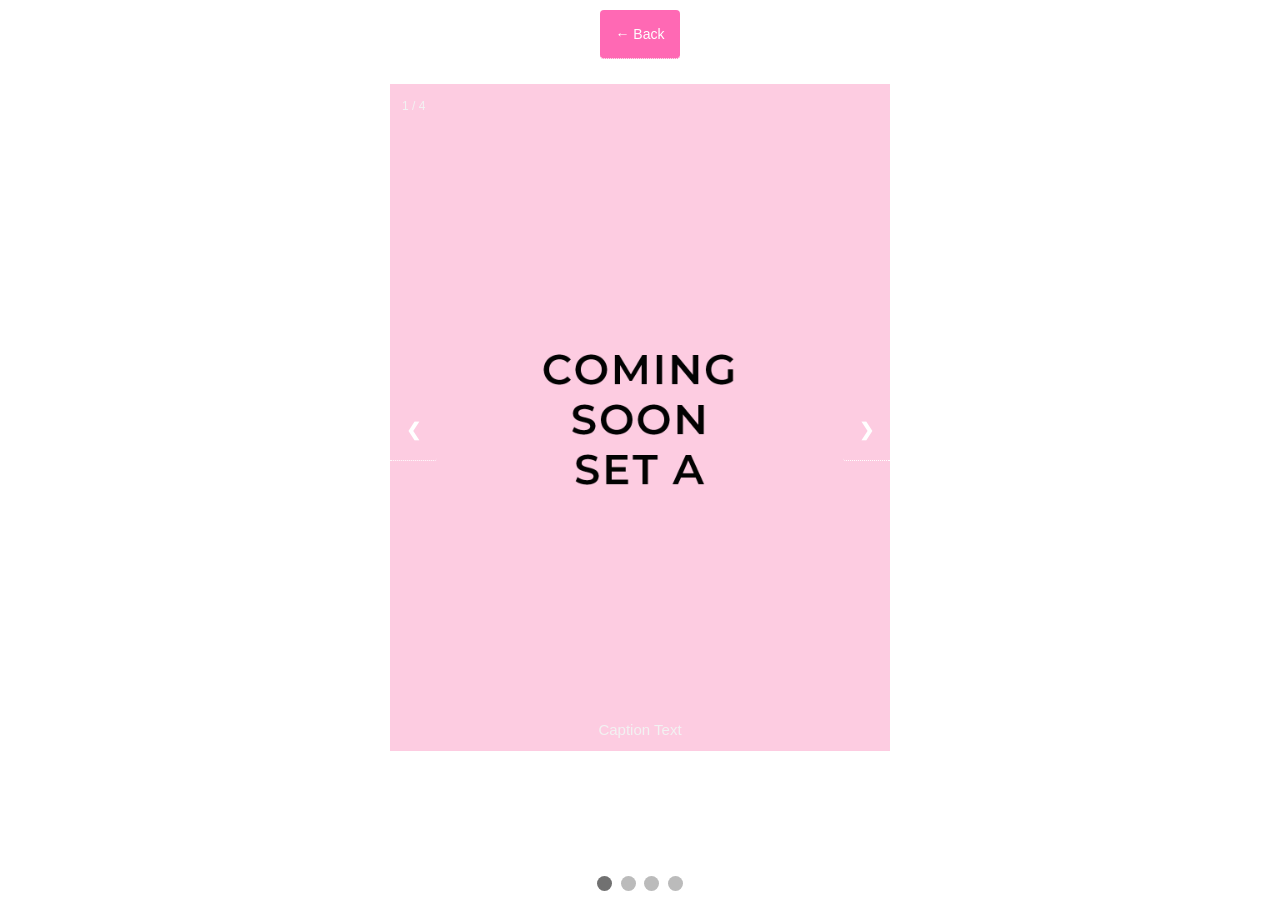
<file: ranges/clothes3.html>
<!DOCTYPE html>
<html>
<head>
		<title>Isabelle Grace Wright/Fashion Designer Manchester UK</title>
	    <meta http-equiv="Content-Type" content="text/html; charset=UTF-8" />
	    <link rel="canonical" href="https://issygracewright.com/clothes3" />
		<meta name="author" content="Isabelle Grace Wright Fashion Designer">
		<meta name="description" content="Fashion Designs. Unique bespoke fashion designs, handmade quality garments">
        <meta name="keywords" content="Fashion, Handmade clothes, Clothing, Bespoke Designs, Tailored, Alterations,Fashion Design">
		<meta name="viewport" content="width=device-width, initial-scale=1, user-scalable=no" />
		<link rel="apple-touch-icon" sizes="72x72" href="../apple-touch-icon-72x72.png">
        <link rel="apple-touch-icon" sizes="120x120" href="../apple-touch-icon-120x120.png">
        <link rel="apple-touch-icon" sizes="180x180" href="../apple-touch-icon-180x180.png">
        <link rel="icon" type="image/x-icon" href="../favicon.png">
        <link rel="icon" type="image/x-icon" href="../favicon.ico">
	<link rel="icon" type="image/png" href="../favicon-96x96.png" sizes="96x96" />
<link rel="icon" type="image/svg+xml" href="../favicon.svg" />
<link rel="shortcut icon" href="../favicon.ico" />
<link rel="apple-touch-icon" sizes="180x180" href="../apple-touch-icon.png" />
<meta name="apple-mobile-web-app-title" content="I G W" />
<link rel="manifest" href="../site.webmanifest" />
		<link rel="stylesheet" href="../assets/css/main.css" />
<meta name="viewport" content="width=device-width, initial-scale=1">
<style>
* {box-sizing: border-box}
body {
  font-family: Verdana, sans-serif;
  margin: 0;
  min-height: 100vh;
  display: flex;
  justify-content: center;
  align-items: center;
  flex-direction: column;
  background: #fff;
}

/* Slideshow container */
.slideshow-container {
  max-width: 500px;
  position: relative;
  margin: auto;
}
	
/* Close and Back buttons */
.close-btn, .back-btn {
  cursor: pointer;
  position: fixed;
  top: 10px;
  padding: 10px 15px;
  background: hotpink;
  color: white;
  text-decoration: none;
  border-radius: 4px;
  font-size: 14px;
  z-index: 1000;
}

.back-btn {
  cursor: pointer;
  position: absolute;
  top: 10px;
  rigt: 10px;
  padding: 10px 15px;
  background: hotpink;
  color: white;
  text-decoration: none;
  border-radius: 4px;
  font-size: 14px;
  z-index: 100;
}

.back-btn:hover {
  background: rgba(0,0,0,0.9);
}

.close-btn {
  right: 10px;
}

.close-btn:hover, .back-btn:hover {
  background: rgba(0,0,0,0.9);
}
	
	
/* Next & previous buttons */
.prev, .next {
  cursor: pointer;
  position: absolute;
  top: 50%;
  width: auto;
  padding: 16px;
  margin-top: -22px;
  color: white;
  font-weight: bold;
  font-size: 18px;
  transition: 0.6s ease;
  border-radius: 0 3px 3px 0;
  user-select: none;
}

/* Position the "next button" to the right */
.next {
  right: 0;
  border-radius: 3px 0 0 3px;
}

/* On hover, add a black background color with a little bit see-through */
.prev:hover, .next:hover {
  background-color: rgba(0,0,0,0.8);
}

/* Caption text */
.text {
  color: #f2f2f2;
  font-size: 15px;
  padding: 8px 12px;
  position: absolute;
  bottom: 8px;
  width: 100%;
  text-align: center;
}

/* Number text (1/4 etc) */
.numbertext {
  color: #f2f2f2;
  font-size: 12px;
  padding: 8px 12px;
  position: absolute;
  top: 0;
}

/* The dots/bullets/indicators */
.dot {
  cursor: pointer;
  height: 15px;
  width: 15px;
  margin: 0 2px;
  background-color: #bbb;
  border-radius: 50%;
  display: inline-block;
  transition: background-color 0.6s ease;
}

.active, .dot:hover {
  background-color: #717171;
}

/* Fading animation */
.fade {
  animation-name: fade;
  animation-duration: 1.5s;
}

@keyframes fade {
  from {opacity: .4} 
  to {opacity: 1}
}

/* On smaller screens, decrease text size */
@media only screen and (max-width: 300px) {
  .prev, .next,.text {font-size: 11px}
}
</style>
</head>
<body>
	
<a class="back-btn" onclick="history.back()">← Back</a>
	

	
<div class="slideshow-container">

<div class="mySlides fade">
  <div class="numbertext">1 / 4</div>
  <img src="../images/clothes3/01.jpg" alt="Design Features" style="width:100%">
  <div class="text">Caption Text</div>
</div>

<div class="mySlides fade">
  <div class="numbertext">2 / 4</div>
  <img src="../images/clothes3/02.jpg" alt="Design Features" style="width:100%">
  <div class="text">Caption Two</div>
</div>

<div class="mySlides fade">
  <div class="numbertext">3 / 4</div>
  <img src="../images/clothes3/03.jpg" alt="Design Features" style="width:100%">
  <div class="text">Caption Three</div>
</div>
	
<div class="mySlides fade">
  <div class="numbertext">4 / 4</div>
  <img src="../images/clothes3/04.jpg" alt="Design Features" style="width:100%">
  <div class="text">Caption Three</div>
</div>
	
<a class="prev" onclick="plusSlides(-1)">❮</a>
<a class="next" onclick="plusSlides(1)">❯</a>

</div>
<br>

<div style="text-align:center">
  <span class="dot" onclick="currentSlide(1)"></span> 
  <span class="dot" onclick="currentSlide(2)"></span> 
  <span class="dot" onclick="currentSlide(3)"></span>
  <span class="dot" onclick="currentSlide(4)"></span>
</div>

<script>
let slideIndex = 1;
showSlides(slideIndex);

function plusSlides(n) {
  showSlides(slideIndex += n);
}

function currentSlide(n) {
  showSlides(slideIndex = n);
}

function showSlides(n) {
  let i;
  let slides = document.getElementsByClassName("mySlides");
  let dots = document.getElementsByClassName("dot");
  if (n > slides.length) {slideIndex = 1}    
  if (n < 1) {slideIndex = slides.length}
  for (i = 0; i < slides.length; i++) {
    slides[i].style.display = "none";  
  }
  for (i = 0; i < dots.length; i++) {
    dots[i].className = dots[i].className.replace(" active", "");
  }
  slides[slideIndex-1].style.display = "block";  
  dots[slideIndex-1].className += " active";
}
</script>

</body>
</html>
</file>
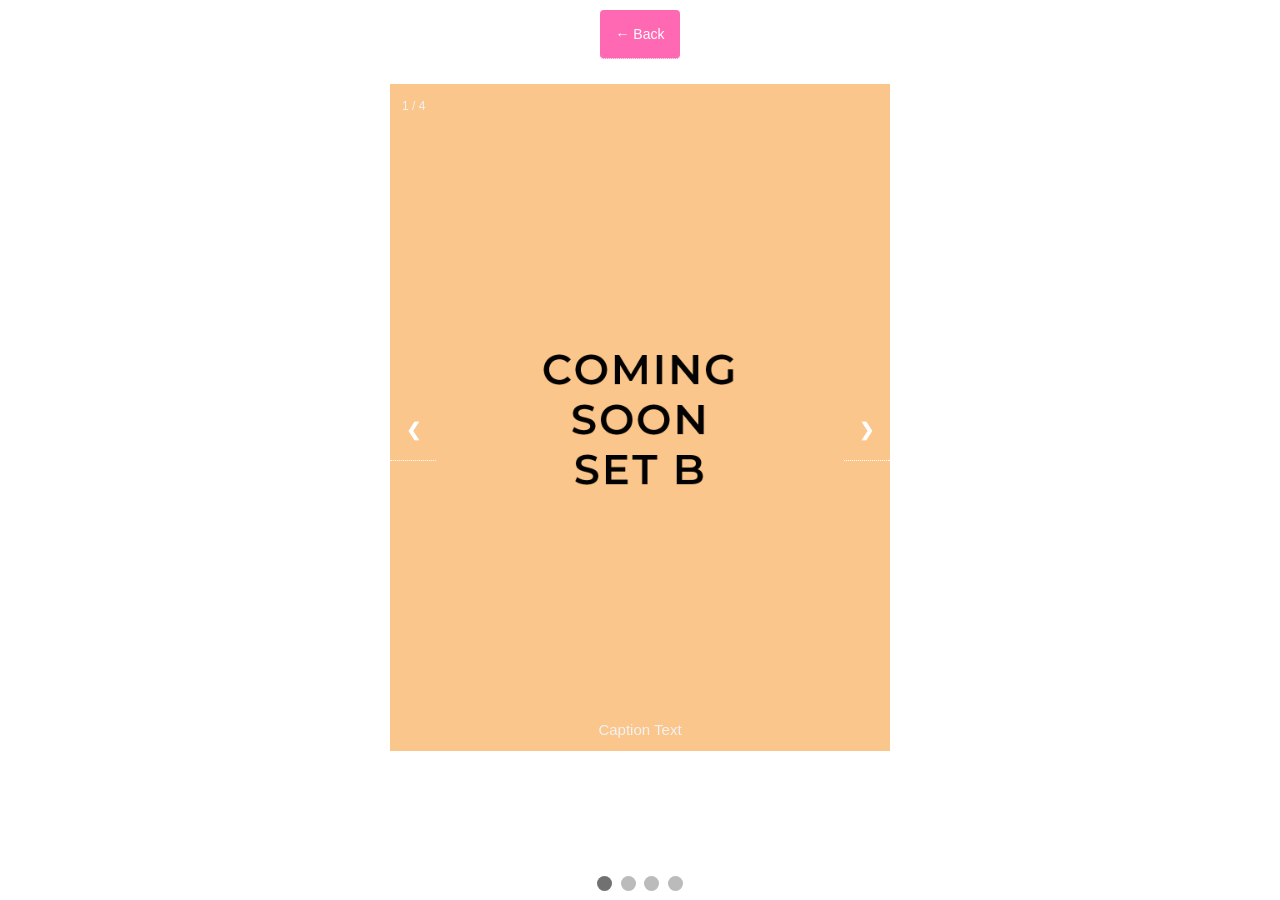
<file: ranges/clothes4.html>
<!DOCTYPE html>
<html>
<head>
		<title>Isabelle Grace Wright/Fashion Designer Manchester UK</title>
	    <meta http-equiv="Content-Type" content="text/html; charset=UTF-8" />
	    <link rel="canonical" href="https://issygracewright.com/clothes4" />
		<meta name="author" content="Isabelle Grace Wright Fashion Designer">
		<meta name="description" content="Fashion Designs. Unique bespoke fashion designs, handmade quality garments">
        <meta name="keywords" content="Fashion, Handmade clothes, Clothing, Bespoke Designs, Tailored, Alterations,Fashion Design">
		<meta name="viewport" content="width=device-width, initial-scale=1, user-scalable=no" />
		<link rel="apple-touch-icon" sizes="72x72" href="../apple-touch-icon-72x72.png">
        <link rel="apple-touch-icon" sizes="120x120" href="../apple-touch-icon-120x120.png">
        <link rel="apple-touch-icon" sizes="180x180" href="../apple-touch-icon-180x180.png">
        <link rel="icon" type="image/x-icon" href="../favicon.png">
        <link rel="icon" type="image/x-icon" href="../favicon.ico">
	<link rel="icon" type="image/png" href="../favicon-96x96.png" sizes="96x96" />
<link rel="icon" type="image/svg+xml" href="../favicon.svg" />
<link rel="shortcut icon" href="../favicon.ico" />
<link rel="apple-touch-icon" sizes="180x180" href="../apple-touch-icon.png" />
<meta name="apple-mobile-web-app-title" content="I G W" />
<link rel="manifest" href="../site.webmanifest" />
		<link rel="stylesheet" href="../assets/css/main.css" />
<meta name="viewport" content="width=device-width, initial-scale=1">
<style>
* {box-sizing: border-box}
body {
  font-family: Verdana, sans-serif;
  margin: 0;
  min-height: 100vh;
  display: flex;
  justify-content: center;
  align-items: center;
  flex-direction: column;
  background: #fff;
}

/* Slideshow container */
.slideshow-container {
  max-width: 500px;
  position: relative;
  margin: auto;
}
	
/* Close and Back buttons */
.close-btn, .back-btn {
  cursor: pointer;
  position: fixed;
  top: 10px;
  padding: 10px 15px;
  background: hotpink;
  color: white;
  text-decoration: none;
  border-radius: 4px;
  font-size: 14px;
  z-index: 1000;
}

.back-btn {
  cursor: pointer;
  position: absolute;
  top: 10px;
  rigt: 10px;
  padding: 10px 15px;
  background: hotpink;
  color: white;
  text-decoration: none;
  border-radius: 4px;
  font-size: 14px;
  z-index: 100;
}

.back-btn:hover {
  background: rgba(0,0,0,0.9);
}

.close-btn {
  right: 10px;
}

.close-btn:hover, .back-btn:hover {
  background: rgba(0,0,0,0.9);
}
	
	
/* Next & previous buttons */
.prev, .next {
  cursor: pointer;
  position: absolute;
  top: 50%;
  width: auto;
  padding: 16px;
  margin-top: -22px;
  color: white;
  font-weight: bold;
  font-size: 18px;
  transition: 0.6s ease;
  border-radius: 0 3px 3px 0;
  user-select: none;
}

/* Position the "next button" to the right */
.next {
  right: 0;
  border-radius: 3px 0 0 3px;
}

/* On hover, add a black background color with a little bit see-through */
.prev:hover, .next:hover {
  background-color: rgba(0,0,0,0.8);
}

/* Caption text */
.text {
  color: #f2f2f2;
  font-size: 15px;
  padding: 8px 12px;
  position: absolute;
  bottom: 8px;
  width: 100%;
  text-align: center;
}

/* Number text (1/4 etc) */
.numbertext {
  color: #f2f2f2;
  font-size: 12px;
  padding: 8px 12px;
  position: absolute;
  top: 0;
}

/* The dots/bullets/indicators */
.dot {
  cursor: pointer;
  height: 15px;
  width: 15px;
  margin: 0 2px;
  background-color: #bbb;
  border-radius: 50%;
  display: inline-block;
  transition: background-color 0.6s ease;
}

.active, .dot:hover {
  background-color: #717171;
}

/* Fading animation */
.fade {
  animation-name: fade;
  animation-duration: 1.5s;
}

@keyframes fade {
  from {opacity: .4} 
  to {opacity: 1}
}

/* On smaller screens, decrease text size */
@media only screen and (max-width: 300px) {
  .prev, .next,.text {font-size: 11px}
}
</style>
</head>
<body>
	
<a class="back-btn" onclick="history.back()">← Back</a>
	

	
<div class="slideshow-container">

<div class="mySlides fade">
  <div class="numbertext">1 / 4</div>
  <img src="../images/clothes4/01.jpg" alt="Design Features" style="width:100%">
  <div class="text">Caption Text</div>
</div>

<div class="mySlides fade">
  <div class="numbertext">2 / 4</div>
  <img src="../images/clothes4/02.jpg" alt="Design Features"  style="width:100%">
  <div class="text">Caption Two</div>
</div>

<div class="mySlides fade">
  <div class="numbertext">3 / 4</div>
  <img src="../images/clothes4/03.jpg" alt="Design Features" style="width:100%">
  <div class="text">Caption Three</div>
</div>
	
<div class="mySlides fade">
  <div class="numbertext">4 / 4</div>
  <img src="../images/clothes4/04.jpg" alt="Design Features" style="width:100%">
  <div class="text">Caption Three</div>
</div>
	
<a class="prev" onclick="plusSlides(-1)">❮</a>
<a class="next" onclick="plusSlides(1)">❯</a>

</div>
<br>

<div style="text-align:center">
  <span class="dot" onclick="currentSlide(1)"></span> 
  <span class="dot" onclick="currentSlide(2)"></span> 
  <span class="dot" onclick="currentSlide(3)"></span> 
  <span class="dot" onclick="currentSlide(4)"></span>
</div>

<script>
let slideIndex = 1;
showSlides(slideIndex);

function plusSlides(n) {
  showSlides(slideIndex += n);
}

function currentSlide(n) {
  showSlides(slideIndex = n);
}

function showSlides(n) {
  let i;
  let slides = document.getElementsByClassName("mySlides");
  let dots = document.getElementsByClassName("dot");
  if (n > slides.length) {slideIndex = 1}    
  if (n < 1) {slideIndex = slides.length}
  for (i = 0; i < slides.length; i++) {
    slides[i].style.display = "none";  
  }
  for (i = 0; i < dots.length; i++) {
    dots[i].className = dots[i].className.replace(" active", "");
  }
  slides[slideIndex-1].style.display = "block";  
  dots[slideIndex-1].className += " active";
}
</script>

</body>
</html>
</file>
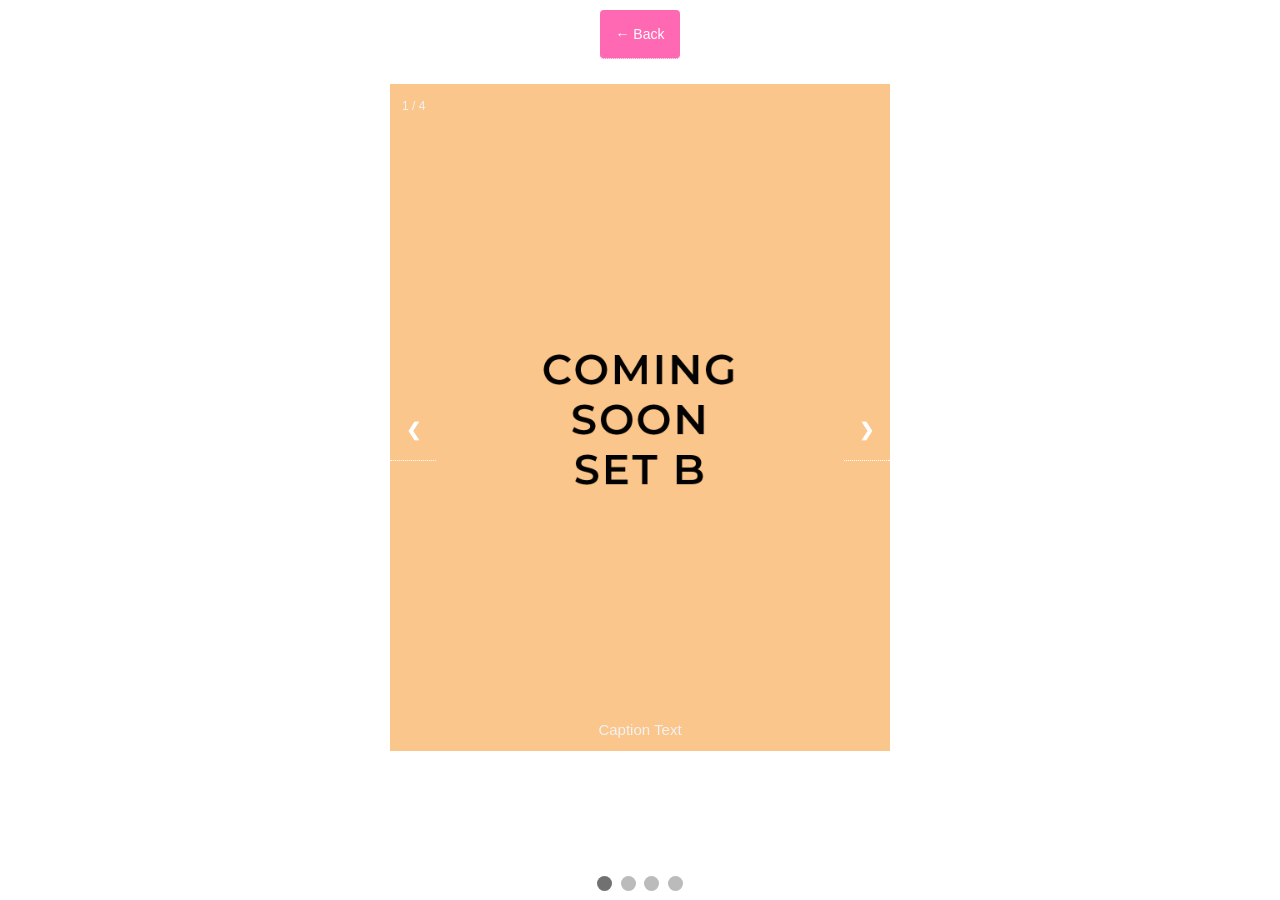
<file: ranges/clothes5.html>
<!DOCTYPE html>
<html>
<head>
		<title>Isabelle Grace Wright/Fashion Designer Manchester UK</title>
	    <meta http-equiv="Content-Type" content="text/html; charset=UTF-8" />
	    <link rel="canonical" href="https://issygracewright.com/clothes5" />
		<meta name="author" content="Isabelle Grace Wright Fashion Designer">
		<meta name="description" content="Fashion Designs. Unique bespoke fashion designs, handmade quality garments">
        <meta name="keywords" content="Fashion, Handmade clothes, Clothing, Bespoke Designs, Tailored, Alterations,Fashion Design">
		<meta name="viewport" content="width=device-width, initial-scale=1, user-scalable=no" />
		<link rel="apple-touch-icon" sizes="72x72" href="../apple-touch-icon-72x72.png">
        <link rel="apple-touch-icon" sizes="120x120" href="../apple-touch-icon-120x120.png">
        <link rel="apple-touch-icon" sizes="180x180" href="../apple-touch-icon-180x180.png">
        <link rel="icon" type="image/x-icon" href="../favicon.png">
        <link rel="icon" type="image/x-icon" href="../favicon.ico">
	<link rel="icon" type="image/png" href="../favicon-96x96.png" sizes="96x96" />
<link rel="icon" type="image/svg+xml" href="../favicon.svg" />
<link rel="shortcut icon" href="../favicon.ico" />
<link rel="apple-touch-icon" sizes="180x180" href="../apple-touch-icon.png" />
<meta name="apple-mobile-web-app-title" content="I G W" />
<link rel="manifest" href="../site.webmanifest" />
		<link rel="stylesheet" href="../assets/css/main.css" />
<meta name="viewport" content="width=device-width, initial-scale=1">
<style>
* {box-sizing: border-box}
body {
  font-family: Verdana, sans-serif;
  margin: 0;
  min-height: 100vh;
  display: flex;
  justify-content: center;
  align-items: center;
  flex-direction: column;
  background: #fff;
}

/* Slideshow container */
.slideshow-container {
  max-width: 500px;
  position: relative;
  margin: auto;
}
	
/* Close and Back buttons */
.close-btn, .back-btn {
  cursor: pointer;
  position: fixed;
  top: 10px;
  padding: 10px 15px;
  background: hotpink;
  color: white;
  text-decoration: none;
  border-radius: 4px;
  font-size: 14px;
  z-index: 1000;
}

.back-btn {
  cursor: pointer;
  position: absolute;
  top: 10px;
  rigt: 10px;
  padding: 10px 15px;
  background: hotpink;
  color: white;
  text-decoration: none;
  border-radius: 4px;
  font-size: 14px;
  z-index: 100;
}

.back-btn:hover {
  background: rgba(0,0,0,0.9);
}

.close-btn {
  right: 10px;
}

.close-btn:hover, .back-btn:hover {
  background: rgba(0,0,0,0.9);
}
	
	
/* Next & previous buttons */
.prev, .next {
  cursor: pointer;
  position: absolute;
  top: 50%;
  width: auto;
  padding: 16px;
  margin-top: -22px;
  color: white;
  font-weight: bold;
  font-size: 18px;
  transition: 0.6s ease;
  border-radius: 0 3px 3px 0;
  user-select: none;
}

/* Position the "next button" to the right */
.next {
  right: 0;
  border-radius: 3px 0 0 3px;
}

/* On hover, add a black background color with a little bit see-through */
.prev:hover, .next:hover {
  background-color: rgba(0,0,0,0.8);
}

/* Caption text */
.text {
  color: #f2f2f2;
  font-size: 15px;
  padding: 8px 12px;
  position: absolute;
  bottom: 8px;
  width: 100%;
  text-align: center;
}

/* Number text (1/4 etc) */
.numbertext {
  color: #f2f2f2;
  font-size: 12px;
  padding: 8px 12px;
  position: absolute;
  top: 0;
}

/* The dots/bullets/indicators */
.dot {
  cursor: pointer;
  height: 15px;
  width: 15px;
  margin: 0 2px;
  background-color: #bbb;
  border-radius: 50%;
  display: inline-block;
  transition: background-color 0.6s ease;
}

.active, .dot:hover {
  background-color: #717171;
}

/* Fading animation */
.fade {
  animation-name: fade;
  animation-duration: 1.5s;
}

@keyframes fade {
  from {opacity: .4} 
  to {opacity: 1}
}

/* On smaller screens, decrease text size */
@media only screen and (max-width: 300px) {
  .prev, .next,.text {font-size: 11px}
}
</style>
</head>
<body>
	
<a class="back-btn" onclick="history.back()">← Back</a>
	
	
<div class="slideshow-container">

<div class="mySlides fade">
  <div class="numbertext">1 / 4</div>
  <img src="../images/clothes5/01.jpg" alt="Design Features" style="width:100%">
  <div class="text">Caption Text</div>
</div>

<div class="mySlides fade">
  <div class="numbertext">2 / 4</div>
  <img src="../images/clothes5/02.jpg" alt="Design Features" style="width:100%">
  <div class="text">Caption Two</div>
</div>

<div class="mySlides fade">
  <div class="numbertext">3 / 4</div>
  <img src="../images/clothes5/03.jpg" alt="Design Features" style="width:100%">
  <div class="text">Caption Three</div>
</div>
	
<div class="mySlides fade">
  <div class="numbertext">4 / 4</div>
  <img src="../images/clothes5/04.jpg" alt="Design Features" style="width:100%">
  <div class="text">Caption Three</div>
</div>
	
<a class="prev" onclick="plusSlides(-1)">❮</a>
<a class="next" onclick="plusSlides(1)">❯</a>

</div>
<br>

<div style="text-align:center">
  <span class="dot" onclick="currentSlide(1)"></span> 
  <span class="dot" onclick="currentSlide(2)"></span> 
  <span class="dot" onclick="currentSlide(3)"></span> 
  <span class="dot" onclick="currentSlide(4)"></span>
</div>

<script>
let slideIndex = 1;
showSlides(slideIndex);

function plusSlides(n) {
  showSlides(slideIndex += n);
}

function currentSlide(n) {
  showSlides(slideIndex = n);
}

function showSlides(n) {
  let i;
  let slides = document.getElementsByClassName("mySlides");
  let dots = document.getElementsByClassName("dot");
  if (n > slides.length) {slideIndex = 1}    
  if (n < 1) {slideIndex = slides.length}
  for (i = 0; i < slides.length; i++) {
    slides[i].style.display = "none";  
  }
  for (i = 0; i < dots.length; i++) {
    dots[i].className = dots[i].className.replace(" active", "");
  }
  slides[slideIndex-1].style.display = "block";  
  dots[slideIndex-1].className += " active";
}
</script>

</body>
</html>
</file>
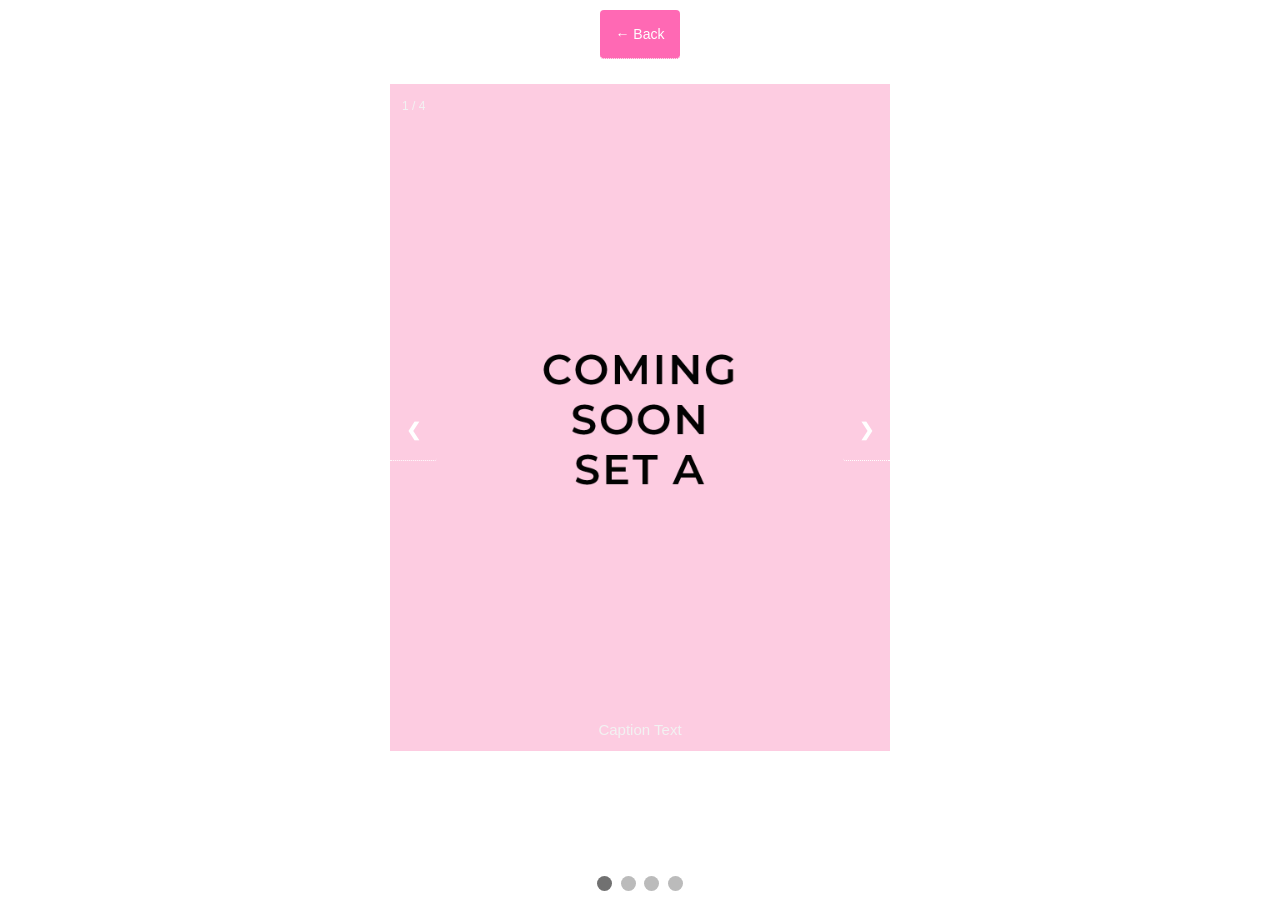
<file: ranges/clothes6.html>
<!DOCTYPE html>
<html>
<head>
		<title>Isabelle Grace Wright/Fashion Designer Manchester UK</title>
	    <meta http-equiv="Content-Type" content="text/html; charset=UTF-8" />
	    <link rel="canonical" href="https://issygracewright.com/clothes6" />
		<meta name="author" content="Isabelle Grace Wright Fashion Designer">
		<meta name="description" content="Fashion Designs. Unique bespoke fashion designs, handmade quality garments">
        <meta name="keywords" content="Fashion, Handmade clothes, Clothing, Bespoke Designs, Tailored, Alterations,Fashion Design">
		<meta name="viewport" content="width=device-width, initial-scale=1, user-scalable=no" />
		<link rel="apple-touch-icon" sizes="72x72" href="../apple-touch-icon-72x72.png">
        <link rel="apple-touch-icon" sizes="120x120" href="../apple-touch-icon-120x120.png">
        <link rel="apple-touch-icon" sizes="180x180" href="../apple-touch-icon-180x180.png">
        <link rel="icon" type="image/x-icon" href="../favicon.png">
        <link rel="icon" type="image/x-icon" href="../favicon.ico">
	<link rel="icon" type="image/png" href="../favicon-96x96.png" sizes="96x96" />
<link rel="icon" type="image/svg+xml" href="../favicon.svg" />
<link rel="shortcut icon" href="../favicon.ico" />
<link rel="apple-touch-icon" sizes="180x180" href="../apple-touch-icon.png" />
<meta name="apple-mobile-web-app-title" content="I G W" />
<link rel="manifest" href="../site.webmanifest" />
		<link rel="stylesheet" href="../assets/css/main.css" />
<meta name="viewport" content="width=device-width, initial-scale=1">
<style>
* {box-sizing: border-box}
body {
  font-family: Verdana, sans-serif;
  margin: 0;
  min-height: 100vh;
  display: flex;
  justify-content: center;
  align-items: center;
  flex-direction: column;
  background: #fff;
}

/* Slideshow container */
.slideshow-container {
  max-width: 500px;
  position: relative;
  margin: auto;
}
	
/* Close and Back buttons */
.close-btn, .back-btn {
  cursor: pointer;
  position: fixed;
  top: 10px;
  padding: 10px 15px;
  background: hotpink;
  color: white;
  text-decoration: none;
  border-radius: 4px;
  font-size: 14px;
  z-index: 1000;
}

.back-btn {
  cursor: pointer;
  position: absolute;
  top: 10px;
  rigt: 10px;
  padding: 10px 15px;
  background: hotpink;
  color: white;
  text-decoration: none;
  border-radius: 4px;
  font-size: 14px;
  z-index: 100;
}

.back-btn:hover {
  background: rgba(0,0,0,0.9);
}

.close-btn {
  right: 10px;
}

.close-btn:hover, .back-btn:hover {
  background: rgba(0,0,0,0.9);
}
	
	
/* Next & previous buttons */
.prev, .next {
  cursor: pointer;
  position: absolute;
  top: 50%;
  width: auto;
  padding: 16px;
  margin-top: -22px;
  color: white;
  font-weight: bold;
  font-size: 18px;
  transition: 0.6s ease;
  border-radius: 0 3px 3px 0;
  user-select: none;
}

/* Position the "next button" to the right */
.next {
  right: 0;
  border-radius: 3px 0 0 3px;
}

/* On hover, add a black background color with a little bit see-through */
.prev:hover, .next:hover {
  background-color: rgba(0,0,0,0.8);
}

/* Caption text */
.text {
  color: #f2f2f2;
  font-size: 15px;
  padding: 8px 12px;
  position: absolute;
  bottom: 8px;
  width: 100%;
  text-align: center;
}

/* Number text (1/4 etc) */
.numbertext {
  color: #f2f2f2;
  font-size: 12px;
  padding: 8px 12px;
  position: absolute;
  top: 0;
}

/* The dots/bullets/indicators */
.dot {
  cursor: pointer;
  height: 15px;
  width: 15px;
  margin: 0 2px;
  background-color: #bbb;
  border-radius: 50%;
  display: inline-block;
  transition: background-color 0.6s ease;
}

.active, .dot:hover {
  background-color: #717171;
}

/* Fading animation */
.fade {
  animation-name: fade;
  animation-duration: 1.5s;
}

@keyframes fade {
  from {opacity: .4} 
  to {opacity: 1}
}

/* On smaller screens, decrease text size */
@media only screen and (max-width: 300px) {
  .prev, .next,.text {font-size: 11px}
}
</style>
</head>
<body>
	
<a class="back-btn" onclick="history.back()">← Back</a>
	

	
<div class="slideshow-container">

<div class="mySlides fade">
  <div class="numbertext">1 / 4</div>
  <img src="../images/clothes6/01.jpg" alt="Design Features" style="width:100%">
  <div class="text">Caption Text</div>
</div>

<div class="mySlides fade">
  <div class="numbertext">2 / 4</div>
  <img src="../images/clothes6/02.jpg" alt="Design Features" style="width:100%">
  <div class="text">Caption Two</div>
</div>

<div class="mySlides fade">
  <div class="numbertext">3 / 4</div>
  <img src="../images/clothes6/03.jpg" alt="Design Features" style="width:100%">
  <div class="text">Caption Three</div>
</div>
	
<div class="mySlides fade">
  <div class="numbertext">4 / 4</div>
  <img src="../images/clothes6/04.jpg" alt="Design Features" style="width:100%">
  <div class="text">Caption Three</div>
</div>
	
<a class="prev" onclick="plusSlides(-1)">❮</a>
<a class="next" onclick="plusSlides(1)">❯</a>

</div>
<br>

<div style="text-align:center">
  <span class="dot" onclick="currentSlide(1)"></span> 
  <span class="dot" onclick="currentSlide(2)"></span> 
  <span class="dot" onclick="currentSlide(3)"></span>
  <span class="dot" onclick="currentSlide(4)"></span>
</div>

<script>
let slideIndex = 1;
showSlides(slideIndex);

function plusSlides(n) {
  showSlides(slideIndex += n);
}

function currentSlide(n) {
  showSlides(slideIndex = n);
}

function showSlides(n) {
  let i;
  let slides = document.getElementsByClassName("mySlides");
  let dots = document.getElementsByClassName("dot");
  if (n > slides.length) {slideIndex = 1}    
  if (n < 1) {slideIndex = slides.length}
  for (i = 0; i < slides.length; i++) {
    slides[i].style.display = "none";  
  }
  for (i = 0; i < dots.length; i++) {
    dots[i].className = dots[i].className.replace(" active", "");
  }
  slides[slideIndex-1].style.display = "block";  
  dots[slideIndex-1].className += " active";
}
</script>

</body>
</html>
</file>
<file: css/demo.css>
#wrapper {
	width: 100%;
	position: relative;
	margin: 0 auto;
}

.ads-container {
	background:#fff;
	width: 750px;
	margin: 0 auto 20px;
}


.attribution {
	padding: 3em 0;
	text-align: center;
	color: #fff;
	text-shadow: 1px 1px 1px rgba(0,0,0,0.2);
}

.attribution a {
	color: #fff;
}


/* Header Style */
.ddn-top {
	line-height: 60px;
	font-size: 11px;
	text-transform: uppercase;
	z-index: 9999;
	position: relative;
	background:#ED3131;
	-webkit-font-smoothing: antialiased;
	-webkit-box-shadow: inset 0 0 2.75em rgba(0,0,0,.5);
/* 300 */
	-moz-box-shadow: inset 0 0 2.75em rgba(0,0,0,.5);
/* 300 */
	box-shadow: inset 0 0 2.75em rgba(0,0,0,.5);
/* 300 */
}

.ddn-top a {
	padding: 0px 10px;
	letter-spacing: 1px;
	color: #fff;
	display: table;
	margin:0 auto;
	text-decoration: none;
}

.ddn-top a:hover {
	background: rgba(255,255,255,0.8);
	color: #000;
}

.ddn-top span.right {
	float: right;
}

.ddn-top span.right a {
	float: left;
	display: block;
}

@media only screen and ( max-width: 32.5em ) /* 520 */
{
	body
	{
		-webkit-box-shadow: inset 0 0 9.375em rgba( 0, 0, 0, .5 ); /* 150 */
		-moz-box-shadow: inset 0 0 9.375em rgba( 0, 0, 0, 5 ); /* 150 */
		box-shadow: inset 0 0 9.375em rgba( 0, 0, 0, .5 ); /* 150 */
	}
	.container,
	#wrapper
	{
		width: 100%;
		height: auto;
		position: static;
		padding: 3.125em 1.25em; /* 50 20 */
		margin: 0;
	}
}
</file>
<file: css/testimonial.css>
.bx-wrapper .testimonials-thumbnail {
    margin: 0px 0px 15px;
}

.bx-wrapper .testimonials-title {
    text-align: center;
    margin: 25px 15px 3px;
    font-size: 24px;
    line-height: 1;
}

.bx-wrapper .testimonials-carousel-thumbnail {
    max-width: 35%;
    float: left;
    margin-right: 20px;
}

.bx-wrapper .testimonials-carousel-thumbnail img {
    display: block;
    margin-right: 20px;
    width: 100px;
}

.bx-wrapper .testimonials-carousel-context {
    overflow: hidden;
}

.bx-wrapper .testimonials-name {
    font-size: 18px;
    margin-bottom: 15px;
    color: #000000;
    font-weight: 400;
}

.bx-wrapper span {
    font-size: 11px;
    margin-left: 10px;
    color: #aaa;
    font-family: Georgia, Arial, Helvetica, sans-serif;
    font-style: italic;
}

.bx-wrapper {
    position: relative;
    margin: 30px auto;
    padding: 0;
    width: 100%;
    *zoom: 1;
}

.bx-wrapper .slide {
    padding: 0;
    margin: 0;
    display: block;
}

.bx-wrapper .bx-viewport {
    padding: 10px;
    margin-left: 0;
    z-index: 1;
    width: 100%;
}

.bx-wrapper .bx-pager,
.bx-wrapper .bx-controls-auto {
    position: absolute;
    display: none;
    bottom: -30px;
    width: 100%;
}

.bx-wrapper .bx-loading {
    min-height: 50px;
    background: url(images/bx_loader.gif) center center no-repeat #fff;
    height: 100%;
    width: 100%;
    position: absolute;
    top: 0;
    left: 0;
    z-index: 2000;
}

.bx-wrapper .bx-pager {
    text-align: center;
    font-size: .85em;
    font-weight: bold;
    color: #666;
    padding-top: 20px;
}

.bx-wrapper .bx-pager .bx-pager-item,
.bx-wrapper .bx-controls-auto .bx-controls-auto-item {
    display: inline-block;
    *zoom: 1;
    *display: inline;
}

.bx-wrapper .bx-pager.bx-default-pager a {
    background: #666;
    text-indent: -9999px;
    display: block;
    width: 10px;
    height: 10px;
    margin: 0 5px;
    outline: 0;
    -moz-border-radius: 5px;
    -webkit-border-radius: 5px;
    border-radius: 5px;
}

.bx-wrapper .bx-pager.bx-default-pager a:hover,
.bx-wrapper .bx-pager.bx-default-pager a.active {
    background: #000;
}



.bx-wrapper .bx-next {
    position: absolute;
    top: 0;
    right: 0;
    width: 30px;
    border-left: 1px solid #ddd;
    height: 30px;
    cursor: pointer;
    background: #68ABBB url(../images/caousel-next.png) no-repeat 0 0;
}

.bx-wrapper .bx-prev {
    position: absolute;
    top: 0px;
    right: 30px;
    border-right: 1px solid #ddd;
    width: 30px;
    height: 30px;
    cursor: pointer;
    background: #68ABBB url(../images/caousel-prev.png) no-repeat 0 0;
}

.bx-wrapper .bx-controls-direction a {
    position: absolute;
    top: 0;
    margin-top: 0;
    margin-right: 0px;
    outline: 0;
    width: 30px;
    height: 30px;
    text-indent: -9999px;
    z-index: 9999;
}
</file>
<file: css/styles.css>
/*
Theme Name:Isabelle Grace Wright
Description:Isabelle Grace Wright is a Multi page html template based on bootstrap 3
Version:1.0.0
License:GNU General Public License v2 or later
License URI:http://www.gnu.org/licenses/gpl-2.0.html
*/
@import url("fontawesome-all.min.css");
@import url(http://fonts.googleapis.com/css?family=Varela+Round);
@import url(http://fonts.googleapis.com/css?family=Lato);
@import url(http://fonts.googleapis.com/css?family=Allerta+Stencil);
@import url(http://fonts.googleapis.com/css?family=Raleway:300);

/*-------------------------------------------------------------------------------------------------------------------------------*/
/******* General ******/
/*-------------------------------------------------------------------------------------------------------------------------------*/

.header-text {
    position: relative;
    top: 29%;
    font-size: 35px;
    text-align: left;
    margin-bottom: 40px;
}
.connect-text{
	margin-top: 50px;
}

.header-text span {
	font-family: 'Allerta Stencil', sans-serif;
	padding: 8px;
	font-weight: bold;
	border-bottom: 2px solid;
}
body {
	background: rgba(181, 173, 136, 0.2);
	margin: 0px;
	padding: 0px;
	font-family: 'Varela Round', sans-serif;
	color: #433b0c;
}



.col-md-4.subscribe-form {
margin-bottom: 49px;
}

p, li {
	padding: 0;
	font-family: 'Raleway',sans-serif;
	font-weight: 300;
	font-size: 14px;
	line-height: 28px;
	color: #666;
	list-style: none;
}
/******* End General ******/

/*-------------------------------------------------------------------------------------------------------------------------------*/
/******* Header ******/
/*-------------------------------------------------------------------------------------------------------------------------------*/
@media (max-width: 991px) {
    .navbar-header {
        float: none;
    }
    .navbar-toggle {
        display: block;
    }
    .navbar-collapse {
        border-top: 1px solid transparent;
        box-shadow: inset 0 1px 0 rgba(255,255,255,0.1);
    }
    .navbar-collapse.collapse {
        display: none!important;
    }
    .navbar-nav {
        float: none!important;
        margin: 7.5px -15px;
    }
    .navbar-nav>li {
        float: none;
    }
    .navbar-nav>li>a {
        padding-top: 10px;
        padding-bottom: 10px;
    }
    .navbar-text {
        float: none;
        margin: 15px 0;
    }
    /* since 3.1.0 */
    .navbar-collapse.collapse.in {
        display: block!important;
    }
    .collapsing {
        overflow: hidden!important;
    }
    }

.header{
	margin-top: 20px;
	padding: 50px 0;
}
.heading-icon{
	margin-top: 79px;
	position: relative;
	display: inline-block;
	border-radius: 10px;
	padding: 20px 21px 16px;
	-webkit-box-shadow: 0px 0px 12px 1px rgba(0,0,0,0.11);
	-moz-box-shadow: 0px 0px 12px 1px rgba(0,0,0,0.11);
	box-shadow: 0px 0px 12px 1px rgba(0,0,0,0.11);
}
.main-text {
	margin-top: 20px;
}
p.text-center.sub-text {
	font-size: 19px;
	margin: 14px auto 38px;
	
	padding: 0 15px;
	line-height: 26px;
}
.first-line{
	max-width: 690px;
}
.next-line{
	max-width: 600px !important;
}
 li.selected a{
	color: black !important;
}
.nav .open>a, .nav .open>a:focus, .open>a:hover{
	background:none !important;
}
.dropdown-menu>li>a:focus, .dropdown-menu>li>a:hover {
	color: #262626;
	text-decoration: none;
	background-color: transparent;
}
@media (min-width: 991px){
.navbar .nav,
.navbar .nav > li {
  float:none;
  display:inline-block;
  *display:inline; /* ie7 fix */
  *zoom:1; /* hasLayout ie7 trigger */
  vertical-align: top;
}
.navbar-collapse.collapse {
	display: block!important;
	height: auto!important;
	padding-bottom: 0;
	overflow: visible!important;
	visibility: visible!important;
	text-align: center;
}
.navbar-inner {
  text-align:center;
}
}


.nav>li>a:focus, .nav>li>a:hover{
	text-decoration: none;
	background: none;
	transition: .3s;
}

.header-white .search {
	margin-top: 80px;
	width: 270px;
	background: #fff;
	border: 0px none;
}
.social-share {
	margin-top: 10px;
	font-size: 10px;
	color:white;
	display: inline-flex;
	padding: 4px;
}
.social-share .fa {
	background: transparent;
	padding: 14px;
	border-radius: 50%;
	width: 50px;
	height: 50px;
	text-align: center;
	border: 2px solid white;
	margin-right: 7px;
	position: relative;
	top: 4px;
	cursor: pointer;
}
.social-share  .fa:hover{
    cursor: pointer;
    background: #ff88bd;
    transition: .3s;
    color: #FFFFFF;
    font-family: Font Awesome 5 Free;
    font-style: normal;
}
.fa-2x{
	padding-right: 20px;
}
.navbar-toggle .icon-bar {
	background-color: #000 !important;
}

ul.nav.navbar-nav li a{
	color:#ff88bd;
	text-transform: uppercase;
	font-weight: bold;
	font-size: 15px;
}
.logo {
	position: relative;
	top: -47px;
	left: 5px;
	border-bottom: none;
}
@media (max-width: 768px){
	.logo {
	position: relative;
	top: 5px;
	bottom: 5px;
	left: -18px;
	float:left;
	}
}


/******* Header End ******/
/*-------------------------------------------------------------------------------------------------------------------------------*/
/******* Fun Facts ******/
/*-------------------------------------------------------------------------------------------------------------------------------*/
.fun-fact{
	background:none;
	margin-top: 0;
	padding: 66px 0;
}
@media (min-width:991px){
	.fun-fact{
	margin-top: 10px;
	background:url(../images/donate.jpg) no-repeat fixed center;
	background-size: cover;
	padding: 66px 0;
}

.milestone-counter {
	background: rgba(181, 173, 136, 0.30);
	padding: 40px 10px;
}
}
.milestone-counter {
	background: rgba(0, 0, 0, 0.7);
	padding: 40px 10px;
}

.stat {
   padding:150px auto;
   text-align:center;
}
.highlight {
   color:white;
   padding:20px 0;
   font-weight:bold;
   display:block;
   overflow:hidden;
   margin-bottom:0;
   font-size:48px;
}
.stat i {
	color: #F9F9F9;
}
.milestone-details {
   font-weight:bold;
   font-size:18px;
   color: #FFF6F6;
}



/*-------------------------------------------------------------------------------------------------------------------------------*/
/******* Donations ******/
/*-------------------------------------------------------------------------------------------------------------------------------*/
.btn-block {
	margin-right: 10px;
	padding: 12px 37px;
	background: #ff88bd;
	margin-bottom: 10px;
}
.form-control {
	height: 47px;
}
.donate-body {
	margin: 0 auto;
	text-align: center;
}
.btn-tertiary{
	padding: 12px 37px;
	background: #ff88bd;
	color: white;
}


/*-------------------------------------------------------------------------------------------------------------------------------*/
/******* Team ******/
/*-------------------------------------------------------------------------------------------------------------------------------*/
@media (max-width: 480px){
.bx-wrapper .testimonials-carousel-thumbnail img {
    padding-right: 15px;
}
}

.avatar-team-member {
	width: 150px;
	height: 150px;
	overflow: hidden;
	margin: auto;
	border-radius: 50%;
	display: block;
	margin-bottom: 1em;
}
	.avatar-team-member img {
	width: 200px;
	height: auto;
	}
	#team{
		border-bottom:none;
	}

	#team .team .team-members{
		margin:30px auto 0;
	}

	.team-members .member{
		margin:15px auto;
		cursor: default;
		overflow: hidden;
	}

	.team-members .member .member-inner{
		position: relative;
	}

	.team-members .member a.team-image{
		display: block;
		width: 100%;
		height: auto;
		z-index: 2;
	}

	.team-members .member a.team-image img{
		width: 100%;
	}

	.inner-details .member-details{
		position: absolute;
		width: 100%;
		left:0;
		height: 100%;
		padding:15px;
		bottom:100%;
		margin:0;
		z-index: 3;
		opacity:0.9;
		background: #ff88bd;
		-webkit-transition: all 0.4s;
		-moz-transition: all 0.4s;
		transition: all 0.4s;
	}

	.inner-details .member-details .member-details-inner{
		position: relative;
		top:50%;
		text-align: center;
		-webkit-transform: translateY(-50%);
		-moz-transform: translateY(-50%);
		transform: translateY(-50%);
	}

/* Team Names, Descriptions */

	.team-members .member-details .member-name{
		color: white;
		margin-top:0;
		padding-top:0;
		font-size:30px;
	}

	.team-members .member-details .member-position{
		color:#ff88bd;
		font-size:13px;
	}

	.team-members .member-details .member-description{
		color:#fff;
		font-size:13px;
	}

/* Team Socials */

	.member .member-details .member-details-inner .socials{
		margin:10px auto 0;
	}

	.member .member-details .member-details-inner .socials a{
		display: inline-block;
		color:white;
		font-size:1.2em;
		line-height:40px;
		width:40px;
		height:40px;
		background:rgba(0,0,0,0.25);
		-webkit-transition: all 0.3s;
		-moz-transition: all 0.3s;
		transition: all 0.3s;
		border-radius:50%;
	}
	.list-unstyled li a i.fa {
		font-size: 22px;
		background: rgb(43, 112, 158);
		padding: 8px;
		color: white;
		width: 35px;
	}

/* Team Rollover */

	.team-members .member:hover .member-details{
		bottom:0;
	}

	.member .member-details .member-details-inner .socials a:hover{
		background:rgba(0,0,0,1);
		border-radius:50%;
	}
@media (max-width:991px){
    .bx-wrapper .bx-controls-direction a{
        position: static !important;
        background: #ff88bd;
        color: white;
        padding: 10px;
        text-decoration: none;

    }
}
/*-------------------------------------------------------------------------------------------------------------------------------*/
/******* About ******/
/*-------------------------------------------------------------------------------------------------------------------------------*/
.service-features:hover {
	background: rgba(181, 173, 136, 0.30);
	border-radius: 10px;
	cursor: pointer;

}
h3.titleimg-card {
    color: rgba(91,87,40,1);
    padding: 5px;
}
p.img-card {
color: white;
font-weight: bold;
padding: 5px;
}
.service-features2{
	background: rgba(255, 255, 230, 0.09);
	border-radius: 10px;
	cursor: pointer;

}
.service-features p {
	margin: 0 0 10px;
	padding: 10px 10px 38px;
}
.service-features {
	text-align: center;

}
.service-features h3 {
	padding-top: 20px;
	margin-bottom: 4px;
}
.service-features .img-container {
	padding: 50px 45px;
	border-radius: 3px;
	background: #ff88bd;
	/* width: 120px; */
	margin: 0 auto;
	position: relative;
}
.service-features .img-container i {
    font-size: 84px;
    color: #ffffff;
}
.service-features .img-container:after {
	content: '';
	position: absolute;
	width: 0;
	height: 0;
	border: 15px solid #ff88bd;
	border-bottom: 0px solid transparent !important;
	border-right: 20px solid transparent !important;
	border-left: 20px solid transparent !important;
	left: 50%;
	bottom: -15px;
	margin-left: -20px;
}


/*-------------------------------------------------------------------------------------------------------------------------------*/
/******* Blog ******/
/*-------------------------------------------------------------------------------------------------------------------------------*/


section.blog {
	margin-top: 120px;
}
.blok-read-sm
{
	position: relative;
	float: left;
	width: 100%;
	height: auto;
	border: 1px solid #e1e8ed;
	background: #fff;
}

.blok-read-sm img
{
	width: 100%;
	height: auto;
}

.content-block .button-main {
	border: 1px solid rgba(85, 107, 47, 1.0)
	background: rgba(85, 107, 47, 1.0)
	padding: 20px 22px;
	line-height: 10px;
	color: white;
	text-transform: capitalize;
	float: left;
	cursor: pointer;
}

	.button-main.bg-fio-point:hover {
	background: none;
	border: 1px solid rgba(85, 107, 47, 1.0)
	color: rgba(85, 107, 47, 1.0)
	}

.hover-image
{
	position: relative;
	width: 100%;
	float: left;
}

.layer-block
{
	position: absolute;
	left: 0px;
	top: 0px;
	width: 100%;
	height: 100%;
	background: rgba(0,0,0,0.6);
	opacity: 0;
	transition: all 0.3s ease-in;
	-webkit-transition: all 0.3s ease-in;
	-moz-transition: all 0.3s ease-in;
	-o-transition: all 0.3s ease-in;
	-ms-transition: all 0.3s ease-in;
}

.layer-block:hover
{
	opacity: 1;
}

.editor-choice {
	position: absolute;
	top: 20px;
	left: 20px;
	background: #ffffff;
	height: 30px;
	padding: 4px 11px;
	z-index: 8;
}

.editor-choice i
{
	font-size: 12px;
	color: #C8C5B8;
	padding-right: 5px;
}

.editor-choice a
{
	color: #C8C5B8;
	font-size: 12px;
}

.content-block
{
	position: relative;
	float: left;
	width: 100%;
	padding: 30px 30px 38px 30px;
}


.content-block p
{
	padding: 22px 0px 27px;
}

.content-block h4 a
{
	color: #433b0c;
}

.content-block h4 a:hover
{
	color: #8899a6;
}

.like-wrap
{
	position: relative;
	float: left;
	padding-left: 10px;
	padding-top: 10px;
}

.like-wrap .fa
{
	font-size: 16px;
	line-height: 32px;
	position: relative;
	float: left;
	padding-left: 30px;
	transition: all 0.3s ease-in;
	-webkit-transition: all 0.3s ease-in;
	-moz-transition: all 0.3s ease-in;
	-o-transition: all 0.3s ease-in;
	-ms-transition: all 0.3s ease-in;
}

.like-wrap .fa:hover
{
	opacity: 0.7;
}

.like-wrap span
{
	font-size: 14px;
	line-height: 30px;
	color: #ccd6dd;
	position: relative;
	float: left;
	padding-left: 8px;
}

.point-caption
{
	position: absolute;
	left: 0px;
	top: 38px;
	height: 18px;
	width: 6px;
}

.like-bottom
{
	position: relative;
	float: left;
}

.bottom-line
{
	position: absolute;
	left: 0px;
	bottom: 0px;
	width: 100%;
	height: 2px;
}

.top-line
{
	position: absolute;
	left: 0px;
	top: 0px;
	width: 100%;
	height: 2px;
}

.block-mag
{
	position: relative;
	float: left;
	margin-right: 33px;
	margin-top: -8px;
}


/*-------------------------------------------------------------------------------------------------------------------------------*/
/******* Carousel ******/
/*-------------------------------------------------------------------------------------------------------------------------------*/


.carousel {
    position: relative;
    top: 30px;
    margin-bottom: 35px;
    float: left;
    width: 100%;
}
.carousel-control.left ,.carousel-control.right  {
background: none;
}
.content-block{
	margin-top: 20px;
}
@media (max-width: 600px){
.carousel-caption {
font-family: 'Poiret One', cursive;
font-size: 24px !important;
font-weight: bold;
background: none;
}
}
.carousel-caption {
	font-family: 'Poiret One', cursive;
	text-transform: uppercase;
	font-size: 50px;
	font-weight: bold;
	background: rgba(152, 168, 173, 0.43);

}

/******* Carousel End ******/

.connect-wiget {
	/* float: left; */
	margin-left: 20px;
	margin: 0 auto;
	width: 100%;
}
.about-us .follow-block-wrap {
	width: 150px;
}

a:hover {
    text-decoration: none;
    color: #ff88bd;
    font-family: inherit;
}
.connect-text{
	text-align: center;
}
.follow-block {
	display: inline;
	position: relative;
	float: left;
	padding: 19px 15px 20px 19px;
	cursor: pointer;
	width: 120px;
	text-align: center;
	text-decoration: none;
}
.bg-blue {
	background: #55acee;
}
.bg-pink {
	background: #ea4c89;
}
.bg-dark-blue {
	background: #35465c;
}
.bg-red {
	background: #dd4b39;
}
.bg-blue-f {
	background: #3f729b;
}
.bg-extra-red {
	background: #c92228;
}
.follow-block i {
	font-size: 24px;
	color: #fff;
}
.follow-block h6 {
	color: #fff;
	padding-top: 14px;
}
.follow-block span {
	font-size: 20px;
	color: #fff;
}


/*-------------------------------------------------------------------------------------------------------------------------------*/
/* ----- Subscribe ----- */
/*-------------------------------------------------------------------------------------------------------------------------------*/

.subscribe {
	position: relative;
	float: left;
	width: 100%;
	background: #fff;
	border: 1px solid #e1e8ed;
	border-radius: 3px;
	padding: 35px 29px;
}
@media (max-width: 991px){
	.subscribe {
	margin-top: 40px;
	}
}
.email-field input
{
	height: 60px;
	position: relative;
	width: 100%;
	letter-spacing: 0.6px;
	padding-left: 18px;
	border: 1px solid #e1e8ed;
	border-radius: 3px;
}

.email-field input:focus
{
	color: #433b0c;
	border: 1px solid #433b0c;
}

.email-field .fa
{
	position: relative;
	margin-right: 17px;
	margin-top: -37px;
	font-size: 18px;
	float: right;
}

.email-field .button-main {
	padding: 9px 27px;
	font-size: 20px;
}

.email-field span
{
	font-size: 12px;
	line-height: 30px;
	color: #8899a6;
	width: 100%;
	position: relative;
	float: left;
	padding-top: 10px;
	letter-spacing: 0.4px;
}

.email-input
{
	height: 60px;
	width: 100%;
	font-size: 16px;
	line-height: 32px;
	padding-left: 0px;
	margin: 29px 0px 30px;
}
/******* Subscribe End ******/

/*-------------------------------------------------------------------------------------------------------------------------------*/
/* -----Contact ----- */
/*-------------------------------------------------------------------------------------------------------------------------------*/
#contact{
    padding:10px 0 10px;
  }
.fa-envelope-o,.fa-phone,.fa-fax,.fa-map-marker{
	padding-right: 13px;
}
  .contact-text{
    margin:45px auto;
  }

  .mail-message-area{
    width:100%;
    padding:0 15px;
  }

  .mail-message{
    width: 100%;
    background:rgba(255,255,255, 0.8) !important;
    -webkit-transition: all 0.7s;
    -moz-transition: all 0.7s;
    transition: all 0.7s;
    margin:0 auto;
    border-radius: 0;
  }

  .not-visible-message{
    height:0px;
    opacity: 0;
  }

  .visible-message{
    height:auto;
    opacity: 1;
    margin:25px auto 0;
  }

/* Input Styles */

  .form {
	width: 100%;
	padding: 15px;
	background: transparent;
	border: 1px solid rgba(104, 171, 187, 1);
	margin-bottom: 25px;
	color: #433b0c !important;
	font-size: 13px;
	-webkit-transition: all 0.4s;
	-moz-transition: all 0.4s;
	transition: all 0.4s;
}

  .form:hover{
    border:1px solid #ff88bd;
  }

  .form:focus{
    color: white;
    outline: none;
    border:1px solid #ff88bd;
  }

  .textarea{
    height: 120px;
    max-height: 120px;
    max-width: 100%;
  }

/* Generic Button Styles */

  .button{
    padding:8px 12px;
    background:#433b0c;
    display: block;
    width:120px;
    margin:10px 0 0px 0;
    border-radius:3px;
    -webkit-transition: all 0.3s;
    -moz-transition: all 0.3s;
    transition: all 0.3s;
    text-align:center;
    font-size:0.8em;
    box-shadow: 0px 1px 4px rgba(0,0,0, 0.10);
    -moz-box-shadow: 0px 1px 4px rgba(0,0,0, 0.10);
    -webkit-box-shadow: 0px 1px 4px rgba(0,0,0, 0.10);
  }

  .button:hover{
    background:#ff88bd;
    color:white;
  }
  .contact-form-full{
  	margin-bottom: 20px;

  }
/* Send Button Styles */

  .form-btn {
	width: 100%;
	display: block;
	height: auto;
	padding: 15px;
	color: #A9A9A9;
	background: transparent;
	border: 1px solid rgba(85, 107, 47, 1.0);
	border-radius: 3px;
	outline: none;
	-webkit-transition: all 0.3s;
	-moz-transition: all 0.3s;
	transition: all 0.3s;
	margin: auto;
	box-shadow: 0px 1px 4px rgba(0,0,0, 0.10);
	-moz-box-shadow: 0px 1px 4px rgba(0,0,0, 0.10);
	-webkit-box-shadow: 0px 1px 4px rgba(0,0,0, 0.10);
}

 .form-btn:hover {
	background: #ff88bd;
	color: white;
}

  .form-btn:active{
    opacity: 0.9;
  }
/*-------------------------------------------------------------------------------------------------------------------------------*/
/* -----Services ----- */
/*-------------------------------------------------------------------------------------------------------------------------------*/
.panel{
	background: none;
}
.panel-body {
	padding: 15px;
	background: white;
}
/*-------------------------------------------------------------------------------------------------------------------------------*/
/* -----Event Tabs ----- */
/*-------------------------------------------------------------------------------------------------------------------------------*/
.nav-tabs>li.active>a{
	color: white;
	cursor: default;
	background-color:#38331a;
	border: 1px solid #ddd;
	border-bottom-color: transparent;
}
.nav-tabs>li.active>a:focus{
	background-color:transparent;
	border: 2px solid #38331a;
	color: #38331a;
}
.nav-tabs>li.active>a:hover {
	color: #38331a;
}
#exTab1 .tab-content {
  color : white;
  background-color: #38331a;
  padding : 5px 15px;
}
.nav-tabs {
	border-bottom: none;
	padding-bottom: 10px;
}
.nav-tabs>li>a,.nav-tabs>li.active>a,.nav-tabs>li>a:hover , .nav-tabs>li>a:focus {
	background: rgba(85, 107, 47, 1.0);
	padding: 11px;
	width: 240px;
	text-align: center;
	font-weight: bold;
	color: white;
	font-size: 19px;
	margin-bottom: 4px;
}
button.button-info {
	padding: 6px;
	color: rgba(85, 107, 47, 1.0)
	background: transparent;
	border-radius: 1px;
	margin-right: 11px;
	float: left;
	border: 2px solid rgba(85, 107, 47, 1.0);
}
#exTab2 h3 {
	color: rgba(85, 107, 47, 1.0);
	padding: 5px 15px;
}
.blog-event {
	margin: 40px 0 85px;
}
.featured-img {
	float: left;
	padding-right: 25px;
}
/* remove border radius for the tab */

#exTab1 .nav-pills > li > a {
  border-radius: 0;
}

/* change border radius for the tab , apply corners on top*/

#exTab3 .nav-pills > li > a {
  border-radius: 4px 4px 0 0 ;
}

#exTab3 .tab-content {
  color : white;
  background-color: #433b0c;
  padding : 5px 15px;
}


/*-------------------------------------------------------------------------------------------------------------------------------*/
/* ----- Work-Block ----- */
/*-------------------------------------------------------------------------------------------------------------------------------*/



.box-img {
    border: 1px solid #433b0c;
    position: relative;
    display: block;
    background-color: rgba(181, 173, 136, 1.0);
    padding: 28px 23px 31px;
    margin-top: 2px;
}
.box-text {
	border: 1px solid #433b0c;
	position: relative;
	display: block;
	background:url(../img/white.jpg);
	padding: 28px 23px 31px;
}
@media (max-width:1100px){

    section.work-block {
    padding: 15px !important;
}

.box-img {
    padding: 1px;
    }
}

 section.work-block{
    background:url(../img/bg.jpg) center center/cover no-repeat fixed;
    -webkit-background-size:cover;
    -moz-background-size:cover;
    -o-background-size:cover;
    width:100%;
    float:left;
    padding: 115px;
    margin: 80px 0 0;
 }
/* Icon */

	.icon {
		text-decoration: none;
		border-bottom: none;
		position: relative;
	}

		.icon:before {
			-moz-osx-font-smoothing: grayscale;
			-webkit-font-smoothing: antialiased;
			display: inline-block;
			font-style: normal;
			font-variant: normal;
			text-rendering: auto;
			line-height: 1;
			text-transform: none !important;
			font-family: 'Font Awesome 5 Free';
			font-weight: 400;
		}

		.icon > .label {
			display: none;
		}

		.icon:before {
			line-height: inherit;
		}

		.icon.solid:before {
			font-weight: 900;
		}

		.icon.brands:before {
			font-family: 'Font Awesome 5 Brands';
		}

 /*-------------------------------------------------------------------------------------------------------------------------------*/
/* FOOTER*/
/*-------------------------------------------------------------------------------------------------------------------------------*/
.left-side{
	float: left;
}
.right-side{
	float: right;
}
footer{
	position: relative;
	float: left;
	width: 100%;
	overflow: hidden;
	background: #433b0c;
	color: white;
}
.footer-menus li{
	cursor: pointer;
}
.footer-text {
	color: white;
	margin-top: -16px;
}
.footer-text1{
	color: white;
	margin-top: 5px;
	}
.copyright span{
	color: white;
	font-size: 14px;
}
.footer-content{
	margin-top:30px;
}
.footer-menus li {
	display: inline;
	color: white;
	left: -38px;
	position: relative;
}
.move-top-page {
	position: relative;
	float: left;
	width: 100%;
	border: 1px solid #3f4448;
	margin-top: 60px;
}
.footer-bottom-content {
	position: relative;
	float: left;
	width: 100%;
}
.button-totop {
	position: absolute;
	top: -35px;
	right: 0px;
	width: 70px;
	height: 70px;
	border-radius: 50%;
	z-index: 500;
	background: #fff;
	cursor: pointer;
	transition:all 0.3s ease-in;
	-webkit-transition:all 0.3s ease-in;
	-moz-transition:all 0.3s ease-in;
	-o-transition:all 0.3s ease-in;
	-ms-transition:all 0.3s ease-in;
}
.button-totop:hover {
	background: #ff88bd;
}
.button-totop .fa {
	font-size: 24px;
	color: #ffffff;
	position: absolute;
	right: 28px;
	top: 22px;
	cursor: pointer;
	transition:all 0.3s ease-in;
	-webkit-transition:all 0.3s ease-in;
	-moz-transition:all 0.3s ease-in;
	-o-transition:all 0.3s ease-in;
	-ms-transition:all 0.3s ease-in;
}
.button-totop:hover .fa {
	color:#fff;
}
.footer-bottom-content nav {
	position: relative;
	float: left;
	padding: 53px 0px;
}
.footer-bottom-content nav a {
	font-size: 14px;
	line-height: 30px;
	color: #8899a6;
	margin-right: 35px;
}
.footer-bottom-content nav a:hover {
	color: #dd4b39;
}
.copyright {
	position: relative;
	float: right;
	font-size: 12px;
	line-height: 20px;
	color: #66757f;
	text-align: right;
	margin-top: 76px;
}

.white-footer {
	background: #effafe;
}
.white-footer .footer-wrap {
	background: #effafe;
}
.white-footer .button-totop {
	background: #8899a6;
}
.white-footer .button-totop .fa {
	color: #fff;
}
.white-footer .button-totop:hover {
	background: #dd4b39;
}
.white-footer .footer-flikr h4 {
	color:#433b0c;
}
.white-footer .footer-link h4 {
	color:#433b0c;
}
.white-footer .footer-write h4 {
	color:#433b0c;
}
.white-footer .footer-adress-block h3 {
	color: #ccd6dd;
}
.white-footer .move-top-page {
	border: 1px solid #d1dce0;
}
.white-footer .footer-write .button-main.bg-grey {
	color:#8899a6;
	border: 1px solid #8899a6;
}
.white-footer .footer-write .button-main.bg-grey:hover {
	color:#fff; border: 0px none;
}

.thank {
	position: fixed;
	text-align: center;
	width: 100%;
	height: 100%;
	left: 0px;
	top: 0px;
}
.th-caption {
	position: absolute;
	left: 50%;
	margin-left: -150px;
	top: 50%;
	margin-top: -40px;
	width: 300px;
	height: 80px;
}
.th-caption h2 {
	font-size: 50px;
}

@media screen and (max-width: 1095px) {
    .footer-adress-block {
    	width: 33.3333%;
    }
    .footer-flikr {
    	width: 33.3333%;
    }
    .footer-link {
    	width: 33.3333%;
    }
    .footer-write {
    	width: 100%;
    }
    .footer-write .button-main {
    	margin-right: 70px;
    }
    .footer-write .button-main.bg-fio-point {
    	float: right;
    	margin-right: 0px;
    }
}
@media screen and (max-width: 980px) {
    .sidebar-white {
    	padding-top: 60px;
    }
    footer {
    	margin-top: 80px;
    }
    .footer-adress-block {
    	padding-left: 20px;
    }
    .padding-none.container {padding-left:15px;
    	padding-right:15px;
    }
}
@media screen and (max-width: 786px) {
    .sidebar-white {
    	padding-bottom: 0px;
    }
    .footer-write {
    	text-align: center;
    }
    .footer-write .button-main {
    	width: 80%;
    	float: none;
    	display: inline-block;
    	position: relative;
    	margin-right: 0px;
    }
    .footer-write .button-main.bg-fio-point {
    	position: relative;
    	float: none;
    	display: inline-block;
    }
    .button-totop {
    	right: 20px;
    }
    .copyright {
    	padding-right: 20px;
    	width: 100%;
    	float: left;
    	text-align: center;
    	padding-top: 0px;
    	padding-bottom: 30px;
    }
    .footer-bottom-content {
    	text-align: center;
    }
    .footer-bottom-content nav {float: none;
    	display: inline-block;
    	text-align: center;
    }
    .footer-flikr {
    	width: 50%;
    	padding-right: 20px;
    }
    .footer-adress-block {
    	width: 50%;
    }
    .footer-link {
    	width: 100%;
    	padding-left: 20px;
    }
    .footer-link ul li {
    	width: auto;
    	 margin-right: 20px;
    	}
}
@media screen and (max-width: 540px) {
    .footer-adress-block {
    	width: 100%;
    }
    .footer-flikr {
    	width: 100%;
    	padding-left: 20px;
    }
    .footer-flikr h4 {
    	padding-top: 40px;
    }
    .footer-link h4 {
    	padding-top: 40px;
    }
    .footer-write h4 {
    	padding-top: 40px;
    }
}
@media screen and (max-width: 360px) {
    .footer-write .button-main {
    	padding: 0px;
    }
    .footer-bottom-content nav {
    	margin-left: 20px;
    	margin-right: 20px;
    }
    .footer-bottom-content nav a {
    	margin-right: 30px;
    }
}
/* Remove all shadows */
*,
*:before,
*:after {
    box-shadow: none !important;
    text-shadow: none !important;
}
</file>
<file: assets/css/main.css>
@import url("fontawesome-all.min.css");
@import url("https://fonts.googleapis.com/css?family=Source+Sans+Pro:400,400italic");

html, body, div, span, applet, object,
iframe, h1, h2, h3, h4, h5, h6, p, blockquote,
pre, a, abbr, acronym, address, big, cite,
code, del, dfn, em, img, ins, kbd, q, s, samp,
small, strike, strong, sub, sup, tt, var, b,
u, i, center, dl, dt, dd, ol, ul, li, fieldset,
form, label, legend, table, caption, tbody,
tfoot, thead, tr, th, td, article, aside,
canvas, details, embed, figure, figcaption,
footer, header, hgroup, menu, nav, output, ruby,
section, summary, time, mark, audio, video {
	margin: 0;
	padding: 0;
	border: 0;
	font-size: 100%;
	font: inherit;
	vertical-align: baseline;}

article, aside, details, figcaption, figure,
footer, header, hgroup, menu, nav, section {
	display: block;}

body {
	line-height: 1;
}

ol, ul {
	list-style: none;
}

blockquote, q {
	quotes: none;
}

	blockquote:before, blockquote:after, q:before, q:after {
		content: '';
		content: none;
	}

table {
	border-collapse: collapse;
	border-spacing: 0;
}

body {
	-webkit-text-size-adjust: none;
}

mark {
	background-color: transparent;
	color: inherit;
}

input::-moz-focus-inner {
	border: 0;
	padding: 0;
}

input, select, textarea {
	-moz-appearance: none;
	-webkit-appearance: none;
	-ms-appearance: none;
	appearance: none;
}

/* Basic */

	html {
		box-sizing: border-box;
	}

	*, *:before, *:after {
		box-sizing: inherit;
	}

	body {
		background: #fff;
	}

		body.is-preload *, body.is-preload *:before, body.is-preload *:after {
			-moz-animation: none !important;
			-webkit-animation: none !important;
			-ms-animation: none !important;
			animation: none !important;
			-moz-transition: none !important;
			-webkit-transition: none !important;
			-ms-transition: none !important;
			transition: none !important;
		}

	body, input, select, textarea {
		color: #a2a2a2;
		font-family: "Source Sans Pro", Helvetica, sans-serif;
		font-size: 16pt;
		font-weight: 400;
		line-height: 1.75em;
	}

	a {
		-moz-transition: color 0.2s ease-in-out, border-color 0.2s ease-in-out;
		-webkit-transition: color 0.2s ease-in-out, border-color 0.2s ease-in-out;
		-ms-transition: color 0.2s ease-in-out, border-color 0.2s ease-in-out;
		transition: color 0.2s ease-in-out, border-color 0.2s ease-in-out;
		border-bottom: dotted 1px;
		color: #ff88bd;
		text-decoration: none;
	}

		a:hover {
			border-bottom-color: transparent;
			color: #ff88bd !important;
			text-decoration: none;
		}

	strong, b {
		color: #787878;
		font-weight: 400;
	}

	em, i {
		font-style: italic;
	}

	p {
		margin: 0 0 2em 0;
	}

	h1, h2, h3, h4, h5, h6 {
		color: #787878;
		font-weight: 400;
		line-height: 1em;
		margin: 0 0 1em 0;
	}

		h1 a, h2 a, h3 a, h4 a, h5 a, h6 a {
			color: inherit;
			text-decoration: none;
		}

	h1 {
		font-size: 2em;
		line-height: 1.5em;
	}

	h2 {
		font-size: 1.5em;
		line-height: 1.5em;
	}

	h3 {
		font-size: 1.25em;
		line-height: 1.5em;
	}

	h4 {
		font-size: 1.1em;
		line-height: 1.5em;
	}

	h5 {
		font-size: 0.9em;
		line-height: 1.5em;
	}

	h6 {
		font-size: 0.7em;
		line-height: 1.5em;
	}

	sub {
		font-size: 0.8em;
		position: relative;
		top: 0.5em;
	}

	sup {
		font-size: 0.8em;
		position: relative;
		top: -0.5em;
	}

	hr {
		border: 0;
		border-bottom: solid 2px #efefef;
		margin: 2em 0;
	}

		hr.major {
			margin: 3em 0;
		}

	blockquote {
		border-left: solid 6px #efefef;
		font-style: italic;
		margin: 0 0 2em 0;
		padding: 0.5em 0 0.5em 1.5em;
	}

	code {
		background: #f7f7f7;
		border-radius: 0.35em;
		border: solid 2px #efefef;
		font-family: "Courier New", monospace;
		font-size: 0.9em;
		margin: 0 0.25em;
		padding: 0.25em 0.65em;
	}

	pre {
		-webkit-overflow-scrolling: touch;
		font-family: "Courier New", monospace;
		font-size: 0.9em;
		margin: 0 0 2em 0;
	}

		pre code {
			display: block;
			line-height: 1.75em;
			padding: 1em 1.5em;
			overflow-x: auto;
		}

	.align-left {
		text-align: left;
	}

	.align-center {
		text-align: center;
	}

	.align-right {
		text-align: right;
	}

/* Container */

	.container {
		margin: 0 auto;
		max-width: calc(100% - 4em);
		width: 100%;
	}

		.container.xsmall {
			width: 25%;
		}

		.container.small {
			width: 50%;
		}

		.container.medium {
			width: 75%;
		}

		.container.large {
			width: 125%;
		}

		.container.xlarge {
			width: 150%;
		}

		.container.max {
			width: 100%;
		}

		@media screen and (max-width: 980px) {

			.container {
				width: 100% !important;
				max-width: 100% !important;
			}

		}

		@media screen and (max-width: 480px) {

			.container {
				max-width: calc(100% - 3em);
			}

		}

/* Row */

	.row {
		display: flex;
		flex-wrap: wrap;
		box-sizing: border-box;
		align-items: stretch;
	}

		.row > * {
			box-sizing: border-box;
		}

		.row.gtr-uniform > * > :last-child {
			margin-bottom: 0;
		}

		.row.aln-left {
			justify-content: flex-start;
		}

		.row.aln-center {
			justify-content: center;
		}

		.row.aln-right {
			justify-content: flex-end;
		}

		.row.aln-top {
			align-items: flex-start;
		}

		.row.aln-middle {
			align-items: center;
		}

		.row.aln-bottom {
			align-items: flex-end;
		}

		.row > .imp {
			order: -1;
		}

		.row > .col-1 {
			width: 8.33333%;
		}

		.row > .off-1 {
			margin-left: 8.33333%;
		}

		.row > .col-2 {
			width: 16.66667%;
		}

		.row > .off-2 {
			margin-left: 16.66667%;
		}

		.row > .col-3 {
			width: 25%;
		}

		.row > .off-3 {
			margin-left: 25%;
		}

		.row > .col-4 {
			width: 33.33333%;
		}

		.row > .off-4 {
			margin-left: 33.33333%;
		}

		.row > .col-5 {
			width: 41.66667%;
		}

		.row > .off-5 {
			margin-left: 41.66667%;
		}

		.row > .col-6 {
			width: 50%;
		}

		.row > .off-6 {
			margin-left: 50%;
		}

		.row > .col-7 {
			width: 58.33333%;
		}

		.row > .off-7 {
			margin-left: 58.33333%;
		}

		.row > .col-8 {
			width: 66.66667%;
		}

		.row > .off-8 {
			margin-left: 66.66667%;
		}

		.row > .col-9 {
			width: 75%;
		}

		.row > .off-9 {
			margin-left: 75%;
		}

		.row > .col-10 {
			width: 83.33333%;
		}

		.row > .off-10 {
			margin-left: 83.33333%;
		}

		.row > .col-11 {
			width: 91.66667%;
		}

		.row > .off-11 {
			margin-left: 91.66667%;
		}

		.row > .col-12 {
			width: 100%;
		}

		.row > .off-12 {
			margin-left: 100%;
		}

		.row.gtr-0 {
			margin-top: 0;
			margin-left: 0em;
		}

			.row.gtr-0 > * {
				padding: 0 0 0 0em;
			}

			.row.gtr-0.gtr-uniform {
				margin-top: 0em;
			}

				.row.gtr-0.gtr-uniform > * {
					padding-top: 0em;
				}

		.row.gtr-25 {
			margin-top: 0;
			margin-left: -0.625em;
		}

			.row.gtr-25 > * {
				padding: 0 0 0 0.625em;
			}

			.row.gtr-25.gtr-uniform {
				margin-top: -0.625em;
			}

				.row.gtr-25.gtr-uniform > * {
					padding-top: 0.625em;
				}

		.row.gtr-50 {
			margin-top: 0;
			margin-left: -1.25em;
		}

			.row.gtr-50 > * {
				padding: 0 0 0 1.25em;
			}

			.row.gtr-50.gtr-uniform {
				margin-top: -1.25em;
			}

				.row.gtr-50.gtr-uniform > * {
					padding-top: 1.25em;
				}

		.row {
			margin-top: 0;
			margin-left: -2.5em;
		}

			.row > * {
				padding: 0 0 0 2.5em;
			}

			.row.gtr-uniform {
				margin-top: -2.5em;
			}

				.row.gtr-uniform > * {
					padding-top: 2.5em;
				}

		.row.gtr-150 {
			margin-top: 0;
			margin-left: -3.75em;
		}

			.row.gtr-150 > * {
				padding: 0 0 0 3.75em;
			}

			.row.gtr-150.gtr-uniform {
				margin-top: -3.75em;
			}

				.row.gtr-150.gtr-uniform > * {
					padding-top: 3.75em;
				}

		.row.gtr-200 {
			margin-top: 0;
			margin-left: -5em;
		}

			.row.gtr-200 > * {
				padding: 0 0 0 5em;
			}

			.row.gtr-200.gtr-uniform {
				margin-top: -5em;
			}

				.row.gtr-200.gtr-uniform > * {
					padding-top: 5em;
				}

		@media screen and (max-width: 1800px) {

			.row {
				display: flex;
				flex-wrap: wrap;
				box-sizing: border-box;
				align-items: stretch;
			}

				.row > * {
					box-sizing: border-box;
				}

				.row.gtr-uniform > * > :last-child {
					margin-bottom: 0;
				}

				.row.aln-left {
					justify-content: flex-start;
				}

				.row.aln-center {
					justify-content: center;
				}

				.row.aln-right {
					justify-content: flex-end;
				}

				.row.aln-top {
					align-items: flex-start;
				}

				.row.aln-middle {
					align-items: center;
				}

				.row.aln-bottom {
					align-items: flex-end;
				}

				.row > .imp-xlarge {
					order: -1;
				}

				.row > .col-1-xlarge {
					width: 8.33333%;
				}

				.row > .off-1-xlarge {
					margin-left: 8.33333%;
				}

				.row > .col-2-xlarge {
					width: 16.66667%;
				}

				.row > .off-2-xlarge {
					margin-left: 16.66667%;
				}

				.row > .col-3-xlarge {
					width: 25%;
				}

				.row > .off-3-xlarge {
					margin-left: 25%;
				}

				.row > .col-4-xlarge {
					width: 33.33333%;
				}

				.row > .off-4-xlarge {
					margin-left: 33.33333%;
				}

				.row > .col-5-xlarge {
					width: 41.66667%;
				}

				.row > .off-5-xlarge {
					margin-left: 41.66667%;
				}

				.row > .col-6-xlarge {
					width: 50%;
				}

				.row > .off-6-xlarge {
					margin-left: 50%;
				}

				.row > .col-7-xlarge {
					width: 58.33333%;
				}

				.row > .off-7-xlarge {
					margin-left: 58.33333%;
				}

				.row > .col-8-xlarge {
					width: 66.66667%;
				}

				.row > .off-8-xlarge {
					margin-left: 66.66667%;
				}

				.row > .col-9-xlarge {
					width: 75%;
				}

				.row > .off-9-xlarge {
					margin-left: 75%;
				}

				.row > .col-10-xlarge {
					width: 83.33333%;
				}

				.row > .off-10-xlarge {
					margin-left: 83.33333%;
				}

				.row > .col-11-xlarge {
					width: 91.66667%;
				}

				.row > .off-11-xlarge {
					margin-left: 91.66667%;
				}

				.row > .col-12-xlarge {
					width: 100%;
				}

				.row > .off-12-xlarge {
					margin-left: 100%;
				}

				.row.gtr-0 {
					margin-top: 0;
					margin-left: 0em;
				}

					.row.gtr-0 > * {
						padding: 0 0 0 0em;
					}

					.row.gtr-0.gtr-uniform {
						margin-top: 0em;
					}

						.row.gtr-0.gtr-uniform > * {
							padding-top: 0em;
						}

				.row.gtr-25 {
					margin-top: 0;
					margin-left: -0.625em;
				}

					.row.gtr-25 > * {
						padding: 0 0 0 0.625em;
					}

					.row.gtr-25.gtr-uniform {
						margin-top: -0.625em;
					}

						.row.gtr-25.gtr-uniform > * {
							padding-top: 0.625em;
						}

				.row.gtr-50 {
					margin-top: 0;
					margin-left: -1.25em;
				}

					.row.gtr-50 > * {
						padding: 0 0 0 1.25em;
					}

					.row.gtr-50.gtr-uniform {
						margin-top: -1.25em;
					}

						.row.gtr-50.gtr-uniform > * {
							padding-top: 1.25em;
						}

				.row {
					margin-top: 0;
					margin-left: -2.5em;
				}

					.row > * {
						padding: 0 0 0 2.5em;
					}

					.row.gtr-uniform {
						margin-top: -2.5em;
					}

						.row.gtr-uniform > * {
							padding-top: 2.5em;
						}

				.row.gtr-150 {
					margin-top: 0;
					margin-left: -3.75em;
				}

					.row.gtr-150 > * {
						padding: 0 0 0 3.75em;
					}

					.row.gtr-150.gtr-uniform {
						margin-top: -3.75em;
					}

						.row.gtr-150.gtr-uniform > * {
							padding-top: 3.75em;
						}

				.row.gtr-200 {
					margin-top: 0;
					margin-left: -5em;
				}

					.row.gtr-200 > * {
						padding: 0 0 0 5em;
					}

					.row.gtr-200.gtr-uniform {
						margin-top: -5em;
					}

						.row.gtr-200.gtr-uniform > * {
							padding-top: 5em;
						}

		}

		@media screen and (max-width: 1280px) {

			.row {
				display: flex;
				flex-wrap: wrap;
				box-sizing: border-box;
				align-items: stretch;
			}

				.row > * {
					box-sizing: border-box;
				}

				.row.gtr-uniform > * > :last-child {
					margin-bottom: 0;
				}

				.row.aln-left {
					justify-content: flex-start;
				}

				.row.aln-center {
					justify-content: center;
				}

				.row.aln-right {
					justify-content: flex-end;
				}

				.row.aln-top {
					align-items: flex-start;
				}

				.row.aln-middle {
					align-items: center;
				}

				.row.aln-bottom {
					align-items: flex-end;
				}

				.row > .imp-large {
					order: -1;
				}

				.row > .col-1-large {
					width: 8.33333%;
				}

				.row > .off-1-large {
					margin-left: 8.33333%;
				}

				.row > .col-2-large {
					width: 16.66667%;
				}

				.row > .off-2-large {
					margin-left: 16.66667%;
				}

				.row > .col-3-large {
					width: 25%;
				}

				.row > .off-3-large {
					margin-left: 25%;
				}

				.row > .col-4-large {
					width: 33.33333%;
				}

				.row > .off-4-large {
					margin-left: 33.33333%;
				}

				.row > .col-5-large {
					width: 41.66667%;
				}

				.row > .off-5-large {
					margin-left: 41.66667%;
				}

				.row > .col-6-large {
					width: 50%;
				}

				.row > .off-6-large {
					margin-left: 50%;
				}

				.row > .col-7-large {
					width: 58.33333%;
				}

				.row > .off-7-large {
					margin-left: 58.33333%;
				}

				.row > .col-8-large {
					width: 66.66667%;
				}

				.row > .off-8-large {
					margin-left: 66.66667%;
				}

				.row > .col-9-large {
					width: 75%;
				}

				.row > .off-9-large {
					margin-left: 75%;
				}

				.row > .col-10-large {
					width: 83.33333%;
				}

				.row > .off-10-large {
					margin-left: 83.33333%;
				}

				.row > .col-11-large {
					width: 91.66667%;
				}

				.row > .off-11-large {
					margin-left: 91.66667%;
				}

				.row > .col-12-large {
					width: 100%;
				}

				.row > .off-12-large {
					margin-left: 100%;
				}

				.row.gtr-0 {
					margin-top: 0;
					margin-left: 0em;
				}

					.row.gtr-0 > * {
						padding: 0 0 0 0em;
					}

					.row.gtr-0.gtr-uniform {
						margin-top: 0em;
					}

						.row.gtr-0.gtr-uniform > * {
							padding-top: 0em;
						}

				.row.gtr-25 {
					margin-top: 0;
					margin-left: -0.5em;
				}

					.row.gtr-25 > * {
						padding: 0 0 0 0.5em;
					}

					.row.gtr-25.gtr-uniform {
						margin-top: -0.5em;
					}

						.row.gtr-25.gtr-uniform > * {
							padding-top: 0.5em;
						}

				.row.gtr-50 {
					margin-top: 0;
					margin-left: -1em;
				}

					.row.gtr-50 > * {
						padding: 0 0 0 1em;
					}

					.row.gtr-50.gtr-uniform {
						margin-top: -1em;
					}

						.row.gtr-50.gtr-uniform > * {
							padding-top: 1em;
						}

				.row {
					margin-top: 0;
					margin-left: -2em;
				}

					.row > * {
						padding: 0 0 0 2em;
					}

					.row.gtr-uniform {
						margin-top: -2em;
					}

						.row.gtr-uniform > * {
							padding-top: 2em;
						}

				.row.gtr-150 {
					margin-top: 0;
					margin-left: -3em;
				}

					.row.gtr-150 > * {
						padding: 0 0 0 3em;
					}

					.row.gtr-150.gtr-uniform {
						margin-top: -3em;
					}

						.row.gtr-150.gtr-uniform > * {
							padding-top: 3em;
						}

				.row.gtr-200 {
					margin-top: 0;
					margin-left: -4em;
				}

					.row.gtr-200 > * {
						padding: 0 0 0 4em;
					}

					.row.gtr-200.gtr-uniform {
						margin-top: -4em;
					}

						.row.gtr-200.gtr-uniform > * {
							padding-top: 4em;
						}

		}

		@media screen and (max-width: 980px) {

			.row {
				display: flex;
				flex-wrap: wrap;
				box-sizing: border-box;
				align-items: stretch;
			}

				.row > * {
					box-sizing: border-box;
				}

				.row.gtr-uniform > * > :last-child {
					margin-bottom: 0;
				}

				.row.aln-left {
					justify-content: flex-start;
				}

				.row.aln-center {
					justify-content: center;
				}

				.row.aln-right {
					justify-content: flex-end;
				}

				.row.aln-top {
					align-items: flex-start;
				}

				.row.aln-middle {
					align-items: center;
				}

				.row.aln-bottom {
					align-items: flex-end;
				}

				.row > .imp-medium {
					order: -1;
				}

				.row > .col-1-medium {
					width: 8.33333%;
				}

				.row > .off-1-medium {
					margin-left: 8.33333%;
				}

				.row > .col-2-medium {
					width: 16.66667%;
				}

				.row > .off-2-medium {
					margin-left: 16.66667%;
				}

				.row > .col-3-medium {
					width: 25%;
				}

				.row > .off-3-medium {
					margin-left: 25%;
				}

				.row > .col-4-medium {
					width: 33.33333%;
				}

				.row > .off-4-medium {
					margin-left: 33.33333%;
				}

				.row > .col-5-medium {
					width: 41.66667%;
				}

				.row > .off-5-medium {
					margin-left: 41.66667%;
				}

				.row > .col-6-medium {
					width: 50%;
				}

				.row > .off-6-medium {
					margin-left: 50%;
				}

				.row > .col-7-medium {
					width: 58.33333%;
				}

				.row > .off-7-medium {
					margin-left: 58.33333%;
				}

				.row > .col-8-medium {
					width: 66.66667%;
				}

				.row > .off-8-medium {
					margin-left: 66.66667%;
				}

				.row > .col-9-medium {
					width: 75%;
				}

				.row > .off-9-medium {
					margin-left: 75%;
				}

				.row > .col-10-medium {
					width: 83.33333%;
				}

				.row > .off-10-medium {
					margin-left: 83.33333%;
				}

				.row > .col-11-medium {
					width: 91.66667%;
				}

				.row > .off-11-medium {
					margin-left: 91.66667%;
				}

				.row > .col-12-medium {
					width: 100%;
				}

				.row > .off-12-medium {
					margin-left: 100%;
				}

				.row.gtr-0 {
					margin-top: 0;
					margin-left: 0em;
				}

					.row.gtr-0 > * {
						padding: 0 0 0 0em;
					}

					.row.gtr-0.gtr-uniform {
						margin-top: 0em;
					}

						.row.gtr-0.gtr-uniform > * {
							padding-top: 0em;
						}

				.row.gtr-25 {
					margin-top: 0;
					margin-left: -0.5em;
				}

					.row.gtr-25 > * {
						padding: 0 0 0 0.5em;
					}

					.row.gtr-25.gtr-uniform {
						margin-top: -0.5em;
					}

						.row.gtr-25.gtr-uniform > * {
							padding-top: 0.5em;
						}

				.row.gtr-50 {
					margin-top: 0;
					margin-left: -1em;
				}

					.row.gtr-50 > * {
						padding: 0 0 0 1em;
					}

					.row.gtr-50.gtr-uniform {
						margin-top: -1em;
					}

						.row.gtr-50.gtr-uniform > * {
							padding-top: 1em;
						}

				.row {
					margin-top: 0;
					margin-left: -2em;
				}

					.row > * {
						padding: 0 0 0 2em;
					}

					.row.gtr-uniform {
						margin-top: -2em;
					}

						.row.gtr-uniform > * {
							padding-top: 2em;
						}

				.row.gtr-150 {
					margin-top: 0;
					margin-left: -3em;
				}

					.row.gtr-150 > * {
						padding: 0 0 0 3em;
					}

					.row.gtr-150.gtr-uniform {
						margin-top: -3em;
					}

						.row.gtr-150.gtr-uniform > * {
							padding-top: 3em;
						}

				.row.gtr-200 {
					margin-top: 0;
					margin-left: -4em;
				}

					.row.gtr-200 > * {
						padding: 0 0 0 4em;
					}

					.row.gtr-200.gtr-uniform {
						margin-top: -4em;
					}

						.row.gtr-200.gtr-uniform > * {
							padding-top: 4em;
						}

		}

		@media screen and (max-width: 736px) {

			.row {
				display: flex;
				flex-wrap: wrap;
				box-sizing: border-box;
				align-items: stretch;
			}

				.row > * {
					box-sizing: border-box;
				}

				.row.gtr-uniform > * > :last-child {
					margin-bottom: 0;
				}

				.row.aln-left {
					justify-content: flex-start;
				}

				.row.aln-center {
					justify-content: center;
				}

				.row.aln-right {
					justify-content: flex-end;
				}

				.row.aln-top {
					align-items: flex-start;
				}

				.row.aln-middle {
					align-items: center;
				}

				.row.aln-bottom {
					align-items: flex-end;
				}

				.row > .imp-small {
					order: -1;
				}

				.row > .col-1-small {
					width: 8.33333%;
				}

				.row > .off-1-small {
					margin-left: 8.33333%;
				}

				.row > .col-2-small {
					width: 16.66667%;
				}

				.row > .off-2-small {
					margin-left: 16.66667%;
				}

				.row > .col-3-small {
					width: 25%;
				}

				.row > .off-3-small {
					margin-left: 25%;
				}

				.row > .col-4-small {
					width: 33.33333%;
				}

				.row > .off-4-small {
					margin-left: 33.33333%;
				}

				.row > .col-5-small {
					width: 41.66667%;
				}

				.row > .off-5-small {
					margin-left: 41.66667%;
				}

				.row > .col-6-small {
					width: 50%;
				}

				.row > .off-6-small {
					margin-left: 50%;
				}

				.row > .col-7-small {
					width: 58.33333%;
				}

				.row > .off-7-small {
					margin-left: 58.33333%;
				}

				.row > .col-8-small {
					width: 66.66667%;
				}

				.row > .off-8-small {
					margin-left: 66.66667%;
				}

				.row > .col-9-small {
					width: 75%;
				}

				.row > .off-9-small {
					margin-left: 75%;
				}

				.row > .col-10-small {
					width: 83.33333%;
				}

				.row > .off-10-small {
					margin-left: 83.33333%;
				}

				.row > .col-11-small {
					width: 91.66667%;
				}

				.row > .off-11-small {
					margin-left: 91.66667%;
				}

				.row > .col-12-small {
					width: 100%;
				}

				.row > .off-12-small {
					margin-left: 100%;
				}

				.row.gtr-0 {
					margin-top: 0;
					margin-left: 0em;
				}

					.row.gtr-0 > * {
						padding: 0 0 0 0em;
					}

					.row.gtr-0.gtr-uniform {
						margin-top: 0em;
					}

						.row.gtr-0.gtr-uniform > * {
							padding-top: 0em;
						}

				.row.gtr-25 {
					margin-top: 0;
					margin-left: -0.375em;
				}

					.row.gtr-25 > * {
						padding: 0 0 0 0.375em;
					}

					.row.gtr-25.gtr-uniform {
						margin-top: -0.375em;
					}

						.row.gtr-25.gtr-uniform > * {
							padding-top: 0.375em;
						}

				.row.gtr-50 {
					margin-top: 0;
					margin-left: -0.75em;
				}

					.row.gtr-50 > * {
						padding: 0 0 0 0.75em;
					}

					.row.gtr-50.gtr-uniform {
						margin-top: -0.75em;
					}

						.row.gtr-50.gtr-uniform > * {
							padding-top: 0.75em;
						}

				.row {
					margin-top: 0;
					margin-left: -1.5em;
				}

					.row > * {
						padding: 0 0 0 1.5em;
					}

					.row.gtr-uniform {
						margin-top: -1.5em;
					}

						.row.gtr-uniform > * {
							padding-top: 1.5em;
						}

				.row.gtr-150 {
					margin-top: 0;
					margin-left: -2.25em;
				}

					.row.gtr-150 > * {
						padding: 0 0 0 2.25em;
					}

					.row.gtr-150.gtr-uniform {
						margin-top: -2.25em;
					}

						.row.gtr-150.gtr-uniform > * {
							padding-top: 2.25em;
						}

				.row.gtr-200 {
					margin-top: 0;
					margin-left: -3em;
				}

					.row.gtr-200 > * {
						padding: 0 0 0 3em;
					}

					.row.gtr-200.gtr-uniform {
						margin-top: -3em;
					}

						.row.gtr-200.gtr-uniform > * {
							padding-top: 3em;
						}

		}

		@media screen and (max-width: 480px) {

			.row {
				display: flex;
				flex-wrap: wrap;
				box-sizing: border-box;
				align-items: stretch;
			}

				.row > * {
					box-sizing: border-box;
				}

				.row.gtr-uniform > * > :last-child {
					margin-bottom: 0;
				}

				.row.aln-left {
					justify-content: flex-start;
				}

				.row.aln-center {
					justify-content: center;
				}

				.row.aln-right {
					justify-content: flex-end;
				}

				.row.aln-top {
					align-items: flex-start;
				}

				.row.aln-middle {
					align-items: center;
				}

				.row.aln-bottom {
					align-items: flex-end;
				}

				.row > .imp-xsmall {
					order: -1;
				}

				.row > .col-1-xsmall {
					width: 8.33333%;
				}

				.row > .off-1-xsmall {
					margin-left: 8.33333%;
				}

				.row > .col-2-xsmall {
					width: 16.66667%;
				}

				.row > .off-2-xsmall {
					margin-left: 16.66667%;
				}

				.row > .col-3-xsmall {
					width: 25%;
				}

				.row > .off-3-xsmall {
					margin-left: 25%;
				}

				.row > .col-4-xsmall {
					width: 33.33333%;
				}

				.row > .off-4-xsmall {
					margin-left: 33.33333%;
				}

				.row > .col-5-xsmall {
					width: 41.66667%;
				}

				.row > .off-5-xsmall {
					margin-left: 41.66667%;
				}

				.row > .col-6-xsmall {
					width: 50%;
				}

				.row > .off-6-xsmall {
					margin-left: 50%;
				}

				.row > .col-7-xsmall {
					width: 58.33333%;
				}

				.row > .off-7-xsmall {
					margin-left: 58.33333%;
				}

				.row > .col-8-xsmall {
					width: 66.66667%;
				}

				.row > .off-8-xsmall {
					margin-left: 66.66667%;
				}

				.row > .col-9-xsmall {
					width: 75%;
				}

				.row > .off-9-xsmall {
					margin-left: 75%;
				}

				.row > .col-10-xsmall {
					width: 83.33333%;
				}

				.row > .off-10-xsmall {
					margin-left: 83.33333%;
				}

				.row > .col-11-xsmall {
					width: 91.66667%;
				}

				.row > .off-11-xsmall {
					margin-left: 91.66667%;
				}

				.row > .col-12-xsmall {
					width: 100%;
				}

				.row > .off-12-xsmall {
					margin-left: 100%;
				}

				.row.gtr-0 {
					margin-top: 0;
					margin-left: 0em;
				}

					.row.gtr-0 > * {
						padding: 0 0 0 0em;
					}

					.row.gtr-0.gtr-uniform {
						margin-top: 0em;
					}

						.row.gtr-0.gtr-uniform > * {
							padding-top: 0em;
						}

				.row.gtr-25 {
					margin-top: 0;
					margin-left: -0.375em;
				}

					.row.gtr-25 > * {
						padding: 0 0 0 0.375em;
					}

					.row.gtr-25.gtr-uniform {
						margin-top: -0.375em;
					}

						.row.gtr-25.gtr-uniform > * {
							padding-top: 0.375em;
						}

				.row.gtr-50 {
					margin-top: 0;
					margin-left: -0.75em;
				}

					.row.gtr-50 > * {
						padding: 0 0 0 0.75em;
					}

					.row.gtr-50.gtr-uniform {
						margin-top: -0.75em;
					}

						.row.gtr-50.gtr-uniform > * {
							padding-top: 0.75em;
						}

				.row {
					margin-top: 0;
					margin-left: -1.5em;
				}

					.row > * {
						padding: 0 0 0 1.5em;
					}

					.row.gtr-uniform {
						margin-top: -1.5em;
					}

						.row.gtr-uniform > * {
							padding-top: 1.5em;
						}

				.row.gtr-150 {
					margin-top: 0;
					margin-left: -2.25em;
				}

					.row.gtr-150 > * {
						padding: 0 0 0 2.25em;
					}

					.row.gtr-150.gtr-uniform {
						margin-top: -2.25em;
					}

						.row.gtr-150.gtr-uniform > * {
							padding-top: 2.25em;
						}

				.row.gtr-200 {
					margin-top: 0;
					margin-left: -3em;
				}

					.row.gtr-200 > * {
						padding: 0 0 0 3em;
					}

					.row.gtr-200.gtr-uniform {
						margin-top: -3em;
					}

						.row.gtr-200.gtr-uniform > * {
							padding-top: 3em;
						}

		}

/* Section/Article */

	section.special, article.special {
		text-align: center;
	}

	header p {
		color: #b2b2b2;
		position: relative;
		margin: 0 0 1.5em 0;
	}

	header h2 + p {
		font-size: 1.25em;
		margin-top: -1em;
		line-height: 1.5em;
	}

	header h3 + p {
		font-size: 1.1em;
		margin-top: -0.8em;
		line-height: 1.5em;
	}

	header h4 + p,
	header h5 + p,
	header h6 + p {
		font-size: 0.9em;
		margin-top: -0.6em;
		line-height: 1.5em;
	}

	header.major h2 {
		font-size: 2em;
	}

/* Form */

	form {
		margin: 0 0 2em 0;
	}

	label {
		color: #787878;
		display: block;
		font-size: 0.9em;
		font-weight: 400;
		margin: 0 0 1em 0;
	}

	input[type="text"],
	input[type="password"],
	input[type="email"],
	select,
	textarea {
		-moz-appearance: none;
		-webkit-appearance: none;
		-ms-appearance: none;
		appearance: none;
		background: #f7f7f7;
		border-radius: 0.35em;
		border: solid 2px transparent;
		color: inherit;
		display: block;
		outline: 0;
		padding: 0 0.75em;
		text-decoration: none;
		width: 100%;
	}

		input[type="text"]:invalid,
		input[type="password"]:invalid,
		input[type="email"]:invalid,
		select:invalid,
		textarea:invalid {
			box-shadow: none;
		}

		input[type="text"]:focus,
		input[type="password"]:focus,
		input[type="email"]:focus,
		select:focus,
		textarea:focus {
			border-color: #49bf9d;
		}

	select {
		background-image: url("data:image/svg+xml;charset=utf8,%3Csvg xmlns='http://www.w3.org/2000/svg' width='40' height='40' preserveAspectRatio='none' viewBox='0 0 40 40'%3E%3Cpath d='M9.4,12.3l10.4,10.4l10.4-10.4c0.2-0.2,0.5-0.4,0.9-0.4c0.3,0,0.6,0.1,0.9,0.4l3.3,3.3c0.2,0.2,0.4,0.5,0.4,0.9 c0,0.4-0.1,0.6-0.4,0.9L20.7,31.9c-0.2,0.2-0.5,0.4-0.9,0.4c-0.3,0-0.6-0.1-0.9-0.4L4.3,17.3c-0.2-0.2-0.4-0.5-0.4-0.9 c0-0.4,0.1-0.6,0.4-0.9l3.3-3.3c0.2-0.2,0.5-0.4,0.9-0.4S9.1,12.1,9.4,12.3z' fill='%23dfdfdf' /%3E%3C/svg%3E");
		background-size: 1.25rem;
		background-repeat: no-repeat;
		background-position: calc(100% - 1rem) center;
		height: 2.75em;
		padding-right: 2.75em;
		text-overflow: ellipsis;
	}

		select option {
			color: #787878;
			background: #fff;
		}

		select:focus::-ms-value {
			background-color: transparent;
		}

		select::-ms-expand {
			display: none;
		}

	input[type="text"],
	input[type="password"],
	input[type="email"],
	select {
		height: 2.75em;
	}

	textarea {
		padding: 0.75em;
	}

	input[type="checkbox"],
	input[type="radio"] {
		-moz-appearance: none;
		-webkit-appearance: none;
		-ms-appearance: none;
		appearance: none;
		display: block;
		float: left;
		margin-right: -2em;
		opacity: 0;
		width: 1em;
		z-index: -1;
	}

		input[type="checkbox"] + label,
		input[type="radio"] + label {
			text-decoration: none;
			color: #a2a2a2;
			cursor: pointer;
			display: inline-block;
			font-size: 1em;
			font-weight: 400;
			padding-left: 2.4em;
			padding-right: 0.75em;
			position: relative;
		}

			input[type="checkbox"] + label:before,
			input[type="radio"] + label:before {
				-moz-osx-font-smoothing: grayscale;
				-webkit-font-smoothing: antialiased;
				display: inline-block;
				font-style: normal;
				font-variant: normal;
				text-rendering: auto;
				line-height: 1;
				text-transform: none !important;
				font-family: 'Font Awesome 5 Free';
				font-weight: 900;
			}

			input[type="checkbox"] + label:before,
			input[type="radio"] + label:before {
				background: #f7f7f7;
				border-radius: 0.35em;
				border: solid 2px transparent;
				content: '';
				display: inline-block;
				font-size: 0.8em;
				height: 2.0625em;
				left: 0;
				line-height: 1.85625em;
				position: absolute;
				text-align: center;
				top: 0;
				width: 2.0625em;
			}

		input[type="checkbox"]:checked + label:before,
		input[type="radio"]:checked + label:before {
			background: #787878;
			border-color: #787878;
			color: #fff;
			content: '\f00c';
		}

		input[type="checkbox"]:focus + label:before,
		input[type="radio"]:focus + label:before {
			border-color: #ff88bd;
		}

	input[type="checkbox"] + label:before {
		border-radius: 0.35em;
	}

	input[type="radio"] + label:before {
		border-radius: 100%;
	}

	::-webkit-input-placeholder {
		color: #b2b2b2 !important;
		opacity: 1.0;
	}

	:-moz-placeholder {
		color: #b2b2b2 !important;
		opacity: 1.0;
	}

	::-moz-placeholder {
		color: #b2b2b2 !important;
		opacity: 1.0;
	}

	:-ms-input-placeholder {
		color: #b2b2b2 !important;
		opacity: 1.0;
	}

/* Box */

	.box {
		border-radius: 0.35em;
		border: solid 2px #efefef;
		margin-bottom: 2em;
		padding: 1.5em;
	}

		.box > :last-child,
		.box > :last-child > :last-child,
		.box > :last-child > :last-child > :last-child {
			margin-bottom: 0;
		}

		.box.alt {
			border: 0;
			border-radius: 0;
			padding: 0;
		}

/* Icon */

	.icon {
		text-decoration: none;
		border-bottom: none;
		position: relative;
	}

		.icon:before {
			-moz-osx-font-smoothing: grayscale;
			-webkit-font-smoothing: antialiased;
			display: inline-block;
			font-style: normal;
			font-variant: normal;
			text-rendering: auto;
			line-height:1;
			text-transform: none !important;
			font-family: 'Font Awesome 7 Free';
			font-weight: 500;
		}

		.icon > .label {
			display: none;
		}

		.icon:before {
			line-height: inherit;
		}

		.icon.solid:before {
			font-weight: 900;
		}

		.icon.brands:before {
			font-family: 'Font Awesome 7 Brands';
		}

/* Image */

	.image {
		border-radius: 0.35em;
		border: 0;
		display: inline-block;
		position: relative;
	}

		.image:before {
			-moz-transition: opacity 0.2s ease-in-out;
			-webkit-transition: opacity 0.2s ease-in-out;
			-ms-transition: opacity 0.2s ease-in-out;
			transition: opacity 0.2s ease-in-out;
			background: url("images/overlay.png");
			border-radius: 0.35em;
			content: '';
			display: block;
			height: 100%;
			left: 0;
			opacity: 0.5;
			position: absolute;
			top: 0;
			width: 100%;
		}

		.image.thumb {
			text-align: center;
		}

			.image.thumb:after {
				-moz-transition: opacity 0.2s ease-in-out;
				-webkit-transition: opacity 0.2s ease-in-out;
				-ms-transition: opacity 0.2s ease-in-out;
				transition: opacity 0.2s ease-in-out;
				border-radius: 0.35em;
				border: solid 3px rgba(255, 255, 255, 0.5);
				color: #fff;
				content: 'View';
				display: inline-block;
				font-size: 0.8em;
				font-weight: 400;
				left: 50%;
				line-height: 2.25em;
				margin: -1.25em 0 0 -3em;
				opacity: 0;
				padding: 0 1.5em;
				position: absolute;
				text-align: center;
				text-decoration: none;
				top: 50%;
				white-space: nowrap;
			}

			.image.thumb:hover:after {
				opacity: 1.0;
			}

			.image.thumb:hover:before {
				background: url("images/overlay.png"), url("images/overlay.png");
				opacity: 1.0;
			}

		.image img {
			border-radius: 0.35em;
			display: block;
		}

		.image.left {
			float: left;
			margin: 0 1.5em 1em 0;
			top: 0.25em;
		}

		.image.right {
			float: right;
			margin: 0 0 1em 1.5em;
			top: 0.25em;
		}

		.image.left, .image.right {
			max-width: 40%;
		}

			.image.left img, .image.right img {
				width: 100%;
			}

		.image.fit {
			display: block;
			margin: 0 0 2em 0;
			width: 100%;
		}

			.image.fit img {
				width: 100%;
			}

		.image.avatar {
			border-radius: 100%;
		}

			.image.avatar:before {
				display: none;
			}

			.image.avatar img {
				border-radius: 100%;
				width: 100%;
			}

/* List */

	ol {
		list-style: decimal;
		margin: 0 0 2em 0;
		padding-left: 1.25em;
	}

		ol li {
			padding-left: 0.25em;
		}

	ul {
		list-style: disc;
		margin: 0 0 2em 0;
		padding-left: 1em;
	}

		ul li {
			padding-left: 0.5em;
		}

		ul.alt {
			list-style: none;
			padding-left: 0;
		}

			ul.alt li {
				border-top: solid 2px #efefef;
				padding: 0.5em 0;
			}

				ul.alt li:first-child {
					border-top: 0;
					padding-top: 0;
				}

	dl {
		margin: 0 0 2em 0;
	}

/* Icons */

	ul.icons {
		cursor: default;
		list-style: none;
		padding-left: 0;
	}

		ul.icons li {
			display: inline-block;
			padding: 0 1em 0 0;
		}

			ul.icons li:last-child {
				padding-right: 0;
			}

			ul.icons li .icon:before {
				font-size: 4.5em;
			}

/* Labeled Icons */

	ul.labeled-icons {
		list-style: none;
		padding: 0;
	}

		ul.labeled-icons li {
			line-height: 1.75em;
			margin: 1.5em 0 0 0;
			padding-left: 2.25em;
			position: relative;
		}

			ul.labeled-icons li:first-child {
				margin-top: 0;
			}

			ul.labeled-icons li a {
				color: inherit;
			}

			ul.labeled-icons li h3 {
				color: #b2b2b2;
				left: 0;
				position: absolute;
				text-align: center;
				top: 0;
				width: 1em;
			}

/* Actions */

	ul.actions {
		display: -moz-flex;
		display: -webkit-flex;
		display: -ms-flex;
		display: flex;
		cursor: default;
		list-style: none;
		margin-left: -1em;
		padding-left: 0;
	}

		ul.actions li {
			padding: 0 0 0 1em;
			vertical-align: middle;
		}

		ul.actions.special {
			-moz-justify-content: center;
			-webkit-justify-content: center;
			-ms-justify-content: center;
			justify-content: center;
			width: 100%;
			margin-left: 0;
		}

			ul.actions.special li:first-child {
				padding-left: 0;
			}

		ul.actions.stacked {
			-moz-flex-direction: column;
			-webkit-flex-direction: column;
			-ms-flex-direction: column;
			flex-direction: column;
			margin-left: 0;
		}

			ul.actions.stacked li {
				padding: 1.3em 0 0 0;
			}

				ul.actions.stacked li:first-child {
					padding-top: 0;
				}

		ul.actions.fit {
			width: calc(100% + 1em);
		}

			ul.actions.fit li {
				-moz-flex-grow: 1;
				-webkit-flex-grow: 1;
				-ms-flex-grow: 1;
				flex-grow: 1;
				-moz-flex-shrink: 1;
				-webkit-flex-shrink: 1;
				-ms-flex-shrink: 1;
				flex-shrink: 1;
				width: 100%;
			}

				ul.actions.fit li > * {
					width: 100%;
				}

			ul.actions.fit.stacked {
				width: 100%;
			}

		@media screen and (max-width: 480px) {

			ul.actions:not(.fixed) {
				-moz-flex-direction: column;
				-webkit-flex-direction: column;
				-ms-flex-direction: column;
				flex-direction: column;
				margin-left: 0;
				width: 100% !important;
			}

				ul.actions:not(.fixed) li {
					-moz-flex-grow: 1;
					-webkit-flex-grow: 1;
					-ms-flex-grow: 1;
					flex-grow: 1;
					-moz-flex-shrink: 1;
					-webkit-flex-shrink: 1;
					-ms-flex-shrink: 1;
					flex-shrink: 1;
					padding: 1em 0 0 0;
					text-align: center;
					width: 100%;
				}

					ul.actions:not(.fixed) li > * {
						width: 100%;
					}

					ul.actions:not(.fixed) li:first-child {
						padding-top: 0;
					}

					ul.actions:not(.fixed) li input[type="submit"],
					ul.actions:not(.fixed) li input[type="reset"],
					ul.actions:not(.fixed) li input[type="button"],
					ul.actions:not(.fixed) li button,
					ul.actions:not(.fixed) li .button {
						width: 100%;
					}

						ul.actions:not(.fixed) li input[type="submit"].icon:before,
						ul.actions:not(.fixed) li input[type="reset"].icon:before,
						ul.actions:not(.fixed) li input[type="button"].icon:before,
						ul.actions:not(.fixed) li button.icon:before,
						ul.actions:not(.fixed) li .button.icon:before {
							margin-left: -0.5em;
						}

		}

/* Table */

	.table-wrapper {
		-webkit-overflow-scrolling: touch;
		overflow-x: auto;
	}

	table {
		margin: 0 0 2em 0;
		width: 100%;
	}

		table tbody tr {
			border: solid 1px #efefef;
			border-left: 0;
			border-right: 0;
		}

			table tbody tr:nth-child(2n + 1) {
				background-color: #f7f7f7;
			}

		table td {
			padding: 0.75em 0.75em;
		}

		table th {
			color: #787878;
			font-size: 0.9em;
			font-weight: 400;
			padding: 0 0.75em 0.75em 0.75em;
			text-align: left;
		}

		table thead {
			border-bottom: solid 2px #efefef;
		}

		table tfoot {
			border-top: solid 2px #efefef;
		}

		table.alt {
			border-collapse: separate;
		}

			table.alt tbody tr td {
				border: solid 2px #efefef;
				border-left-width: 0;
				border-top-width: 0;
			}

				table.alt tbody tr td:first-child {
					border-left-width: 2px;
				}

			table.alt tbody tr:first-child td {
				border-top-width: 2px;
			}

			table.alt thead {
				border-bottom: 0;
			}

			table.alt tfoot {
				border-top: 0;
			}

/* Button */

	input[type="submit"],
	input[type="reset"],
	input[type="button"],
	.button {
		-moz-appearance: none;
		-webkit-appearance: none;
		-ms-appearance: none;
		appearance: none;
		-moz-transition: background-color 0.2s ease-in-out, color 0.2s ease-in-out, border-color 0.2s ease-in-out;
		-webkit-transition: background-color 0.2s ease-in-out, color 0.2s ease-in-out, border-color 0.2s ease-in-out;
		-ms-transition: background-color 0.2s ease-in-out, color 0.2s ease-in-out, border-color 0.2s ease-in-out;
		transition: background-color 0.2s ease-in-out, color 0.2s ease-in-out, border-color 0.2s ease-in-out;
		background-color: transparent;
		border-radius: 0.35em;
		border: solid 3px lightgrey;
		color: grey !important;
		cursor: pointer;
		display: inline-block;
		font-weight: 400;
		height: 3.15em;
		height: calc(2.75em + 6px);
		line-height: 2.75em;
		min-width: 10em;
		padding: 0 1.5em;
		text-align: center;
		text-decoration: none;
		white-space: nowrap;
	}

		input[type="submit"]:hover,
		input[type="reset"]:hover,
		input[type="button"]:hover,
		.button:hover {
			border-color: #ff88bd;
			color: #ff88bd !important;
		}

		input[type="submit"]:active,
		input[type="reset"]:active,
		input[type="button"]:active,
		.button:active {
			background-color: rgba(73, 191, 157, 0.1);
			border-color: #ff88bd;
			color: #ff88bd !important;
		}

		input[type="submit"].icon,
		input[type="reset"].icon,
		input[type="button"].icon,
		.button.icon {
			padding-left: 1.35em;
		}

			input[type="submit"].icon:before,
			input[type="reset"].icon:before,
			input[type="button"].icon:before,
			.button.icon:before {
				margin-right: 0.5em;
			}

		input[type="submit"].fit,
		input[type="reset"].fit,
		input[type="button"].fit,
		.button.fit {
			min-width: 0;
			width: 100%;
		}

		input[type="submit"].small,
		input[type="reset"].small,
		input[type="button"].small,
		.button.small {
			font-size: 0.8em;
		}

		input[type="submit"].large,
		input[type="reset"].large,
		input[type="button"].large,
		.button.large {
			font-size: 1.35em;
		}

		input[type="submit"].primary,
		input[type="reset"].primary,
		input[type="button"].primary,
		.button.primary {
			background-color: #ff88bd;
			border-color: #ff88bd;
			color: #ffffff !important;
		}

			input[type="submit"].primary:hover,
			input[type="reset"].primary:hover,
			input[type="button"].primary:hover,
			.button.primary:hover {
				background-color: #ff88bd;
				border-color: #ff88bd;
			}

			input[type="submit"].primary:active,
			input[type="reset"].primary:active,
			input[type="button"].primary:active,
			.button.primary:active {
				background-color: #ff88bd;
				border-color: #ff88bd;
			}

		input[type="submit"].disabled, input[type="submit"]:disabled,
		input[type="reset"].disabled,
		input[type="reset"]:disabled,
		input[type="button"].disabled,
		input[type="button"]:disabled,
		.button.disabled,
		.button:disabled {
			background-color: #e7e7e7 !important;
			border-color: #e7e7e7 !important;
			color: #b2b2b2 !important;
			cursor: default;
		}

/* Work Item */

	.work-item {
		margin: 0 0 2em 0;
	}

		.work-item .image {
			margin: 0 0 1.5em 0;
		}

		.work-item h3 {
			font-size: 1em;
			margin: 0 0 0.5em 0;
		}

		.work-item p {
			font-size: 0.8em;
			line-height: 1.5em;
			margin: 0;
		}

/* Header */

	#header {
		display: -moz-flex;
		display: -webkit-flex;
		display: -ms-flex;
		display: flex;
		-moz-flex-direction: column;
		-webkit-flex-direction: column;
		-ms-flex-direction: column;
		flex-direction: column;
		-moz-align-items: -moz-flex-end;
		-webkit-align-items: -webkit-flex-end;
		-ms-align-items: -ms-flex-end;
		align-items: flex-end;
		-moz-justify-content: space-between;
		-webkit-justify-content: space-between;
		-ms-justify-content: space-between;
		justify-content: space-between;
		background-color: #1f1815;
		background-attachment: scroll,								scroll;
		background-image: url("images/overlay.png"), url("../../images/bg.jpg");
		background-position: top left,							top left;
		background-repeat: repeat,								no-repeat;
		background-size: auto,								150%;
		color: rgba(255, 255, 255, 0.5);
		height: 100%;
		left: 0;
		padding: 8em 4em;
		position: fixed;
		text-align: right;
		top: 0;
		width: 35%;
	}

		#header > * {
			-moz-flex-shrink: 0;
			-webkit-flex-shrink: 0;
			-ms-flex-shrink: 0;
			flex-shrink: 0;
			width: 100%;
		}

		#header > .inner {
			-moz-flex-grow: 1;
			-webkit-flex-grow: 1;
			-ms-flex-grow: 1;
			flex-grow: 1;
			margin: 0 0 2em 0;
		}

		#header strong, #header b {
			color: #ffffff;
		}

		#header h2, #header h3, #header h4, #header h5, #header h6 {
			color: #ffffff;
		}

		#header h1 {
			color: rgba(255, 255, 255, 0.5);
			font-size: 1.35em;
			line-height: 1.75em;
			margin: 0;
		}

		#header .image.avatar {
			margin: 0 0 1em 0;
			width: 6.25em;
		}

/* Footer */

	#footer .icons {
		margin: 1em 0 0 0;
	}

		#footer .icons a {
			color: rgba(255, 255, 255, 0.4);
		}

	#footer .copyright {
		color: rgba(255, 255, 255, 0.4);
		font-size: 0.8em;
		list-style: none;
		margin: 1em 0 0 0;
		padding: 0;
	}

		#footer .copyright li {
			border-left: solid 1px rgba(255, 255, 255, 0.25);
			display: inline-block;
			line-height: 1em;
			margin-left: 0.75em;
			padding-left: 0.75em;
		}

			#footer .copyright li:first-child {
				border-left: 0;
				margin-left: 0;
				padding-left: 0;
			}

			#footer .copyright li a {
				color: inherit;
			}

/* Main */

	#main {
		margin-left: 35%;
		max-width: 54em;
		padding: 8em 4em 4em 4em;
		width: calc(100% - 35%);
	}

		#main > section {
			border-top: solid 2px #efefef;
			margin: 4em 0 0 0;
			padding: 4em 0 0 0;
		}

			#main > section:first-child {
				border-top: 0;
				margin-top: 0;
				padding-top: 0;
			}

/* Poptrox */

	@-moz-keyframes spin {
		0% {
			-moz-transform: rotate(0deg);
			-webkit-transform: rotate(0deg);
			-ms-transform: rotate(0deg);
			transform: rotate(0deg);
		}

		100% {
			-moz-transform: rotate(360deg);
			-webkit-transform: rotate(360deg);
			-ms-transform: rotate(360deg);
			transform: rotate(360deg);
		}
	}

	@-webkit-keyframes spin {
		0% {
			-moz-transform: rotate(0deg);
			-webkit-transform: rotate(0deg);
			-ms-transform: rotate(0deg);
			transform: rotate(0deg);
		}

		100% {
			-moz-transform: rotate(360deg);
			-webkit-transform: rotate(360deg);
			-ms-transform: rotate(360deg);
			transform: rotate(360deg);
		}
	}

	@-ms-keyframes spin {
		0% {
			-moz-transform: rotate(0deg);
			-webkit-transform: rotate(0deg);
			-ms-transform: rotate(0deg);
			transform: rotate(0deg);
		}

		100% {
			-moz-transform: rotate(360deg);
			-webkit-transform: rotate(360deg);
			-ms-transform: rotate(360deg);
			transform: rotate(360deg);
		}
	}

	@keyframes spin {
		0% {
			-moz-transform: rotate(0deg);
			-webkit-transform: rotate(0deg);
			-ms-transform: rotate(0deg);
			transform: rotate(0deg);
		}

		100% {
			-moz-transform: rotate(360deg);
			-webkit-transform: rotate(360deg);
			-ms-transform: rotate(360deg);
			transform: rotate(360deg);
		}
	}

	.poptrox-popup {
		-moz-box-sizing: content-box;
		-webkit-box-sizing: content-box;
		-ms-box-sizing: content-box;
		box-sizing: content-box;
		-webkit-tap-highlight-color: rgba(255, 255, 255, 0);
		background: #fff;
		border-radius: 0.35em;
		box-shadow: 0 0.1em 0.15em 0 rgba(0, 0, 0, 0.15);
		overflow: hidden;
		padding-bottom: 3em;
	}

		.poptrox-popup .loader {
			text-decoration: none;
			-moz-animation: spin 1s linear infinite;
			-webkit-animation: spin 1s linear infinite;
			-ms-animation: spin 1s linear infinite;
			animation: spin 1s linear infinite;
			font-size: 1.5em;
			height: 1em;
			left: 50%;
			line-height: 1em;
			margin: -0.5em 0 0 -0.5em;
			position: absolute;
			top: 50%;
			width: 1em;
		}

			.poptrox-popup .loader:before {
				-moz-osx-font-smoothing: grayscale;
				-webkit-font-smoothing: antialiased;
				display: inline-block;
				font-style: normal;
				font-variant: normal;
				text-rendering: auto;
				line-height: 1;
				text-transform: none !important;
				font-family: 'Font Awesome 5 Free';
				font-weight: 900;
			}

			.poptrox-popup .loader:before {
				content: '\f1ce';
			}

		.poptrox-popup .caption {
			background: #fff;
			bottom: 0;
			cursor: default;
			font-size: 0.9em;
			height: 3em;
			left: 0;
			line-height: 2.8em;
			position: absolute;
			text-align: center;
			width: 100%;
			z-index: 1;
		}

		.poptrox-popup .nav-next,
		.poptrox-popup .nav-previous {
			text-decoration: none;
			-moz-transition: opacity 0.2s ease-in-out;
			-webkit-transition: opacity 0.2s ease-in-out;
			-ms-transition: opacity 0.2s ease-in-out;
			transition: opacity 0.2s ease-in-out;
			-webkit-tap-highlight-color: rgba(255, 255, 255, 0);
			background: rgba(0, 0, 0, 0.01);
			cursor: pointer;
			height: 100%;
			opacity: 0;
			position: absolute;
			top: 0;
			width: 50%;
		}

			.poptrox-popup .nav-next:before,
			.poptrox-popup .nav-previous:before {
				-moz-osx-font-smoothing: grayscale;
				-webkit-font-smoothing: antialiased;
				display: inline-block;
				font-style: normal;
				font-variant: normal;
				text-rendering: auto;
				line-height: 1;
				text-transform: none !important;
				font-family: 'Font Awesome 5 Free';
				font-weight: 900;
			}

			.poptrox-popup .nav-next:before,
			.poptrox-popup .nav-previous:before {
				color: #fff;
				font-size: 2.5em;
				height: 1em;
				line-height: 1em;
				margin-top: -0.75em;
				position: absolute;
				text-align: center;
				top: 50%;
				width: 1.5em;
			}

		.poptrox-popup .nav-next {
			right: 0;
		}

			.poptrox-popup .nav-next:before {
				content: '\f105';
				right: 0;
			}

		.poptrox-popup .nav-previous {
			left: 0;
		}

			.poptrox-popup .nav-previous:before {
				content: '\f104';
				left: 0;
			}

		.poptrox-popup .closer {
			text-decoration: none;
			-moz-transition: opacity 0.2s ease-in-out;
			-webkit-transition: opacity 0.2s ease-in-out;
			-ms-transition: opacity 0.2s ease-in-out;
			transition: opacity 0.2s ease-in-out;
			-webkit-tap-highlight-color: rgba(255, 255, 255, 0);
			color: #fff;
			height: 4em;
			line-height: 4em;
			opacity: 0;
			position: absolute;
			right: 0;
			text-align: center;
			top: 0;
			width: 4em;
			z-index: 2;
		}

			.poptrox-popup .closer:before {
				-moz-osx-font-smoothing: grayscale;
				-webkit-font-smoothing: antialiased;
				display: inline-block;
				font-style: normal;
				font-variant: normal;
				text-rendering: auto;
				line-height: 1;
				text-transform: none !important;
				font-family: 'Font Awesome 7 Free';
				font-weight: 900;
			}

			.poptrox-popup .closer:before {
				-moz-box-sizing: content-box;
				-webkit-box-sizing: content-box;
				-ms-box-sizing: content-box;
				box-sizing: content-box;
				border-radius: 100%;
				border: solid 3px rgba(255, 255, 255, 0.5);
				content: '\f00d';
				display: block;
				font-size: 1em;
				height: 1.75em;
				left: 50%;
				line-height: 1.75em;
				margin: -0.875em 0 0 -0.875em;
				position: absolute;
				top: 50%;
				width: 1.75em;
			}

		.poptrox-popup:hover .nav-next,
		.poptrox-popup:hover .nav-previous {
			opacity: 0.5;
		}

			.poptrox-popup:hover .nav-next:hover,
			.poptrox-popup:hover .nav-previous:hover {
				opacity: 1.0;
			}

		.poptrox-popup:hover .closer {
			opacity: 0.5;
		}

			.poptrox-popup:hover .closer:hover {
				opacity: 1.0;
			}

/* Touch */

	body.is-touch .image.thumb:before {
		opacity: 0.5 !important;
	}

	body.is-touch .image.thumb:after {
		display: none !important;
	}

	body.is-touch #header {
		background-attachment: scroll;
		background-size: auto, cover;
	}

	body.is-touch .poptrox-popup .nav-next,
	body.is-touch .poptrox-popup .nav-previous,
	body.is-touch .poptrox-popup .closer {
		opacity: 1.0 !important;
	}

/* XLarge */

	@media screen and (max-width: 1800px) {

		/* Basic */

			body, input, select, textarea {
				font-size: 12pt;
			}

	}

/* Large */

	@media screen and (max-width: 1280px) {

		/* Header */

			#header {
				padding: 6em 3em 3em 3em;
				width: 30%;
			}

				#header h1 {
					font-size: 1.25em;
				}

					#header h1 br {
						display: none;
					}

				#header > .inner {
					margin-bottom: 0;
				}

		/* Footer */

			#footer .copyright li {
				border-left-width: 0;
				display: block;
				line-height: 2.25em;
				margin-left: 0;
				padding-left: 0;
			}

		/* Main */

			#main {
				margin-left: 30%;
				max-width: none;
				padding: 6em 3em 3em 3em;
				width: calc(100% - 30%);
			}

	}

/* Medium */

	@media screen and (max-width: 980px) {

		/* Basic */

			h1 br, h2 br, h3 br, h4 br, h5 br, h6 br {
				display: none;
			}

		/* List */

			ul.icons li .icon {
				font-size: 1.25em;
			}

		/* Header */

			#header {
				background-attachment: scroll;
				background-position: top left, center center;
				background-size: auto,		cover;
				left: auto;
				padding: 6em 4em;
				position: relative;
				text-align: center;
				top: auto;
				width: 100%;
				display: block;
			}

				#header h1 {
					font-size: 1.75em;
				}

					#header h1 br {
						display: inline;
					}

		/* Footer */

			#footer {
				background-attachment: scroll;
				background-color: #1f1815;
				background-image: url("images/overlay.png"), url("../../images/bg.jpg");
				background-position: top left,						bottom center;
				background-repeat: repeat,							no-repeat;
				background-size: auto,							cover;
				bottom: auto;
				left: auto;
				padding: 4em 4em 6em 4em;
				position: relative;
				text-align: center;
				width: 100%;
			}

				#footer .icons {
					margin: 0 0 1em 0;
				}

				#footer .copyright {
					margin: 0 0 1em 0;
				}

					#footer .copyright li {
						border-left-width: 1px;
						display: inline-block;
						line-height: 1em;
						margin-left: 0.75em;
						padding-left: 0.75em;
					}

		/* Main */

			#main {
				margin: 0;
				padding: 6em 4em;
				width: 100%;
			}

	}

/* Small */

	@media screen and (max-width: 736px) {

		/* Basic */

			h1 {
				font-size: 1.5em;
			}

			h2 {
				font-size: 1.2em;
			}

			h3 {
				font-size: 1em;
			}

		/* Section/Article */

			section.special, article.special {
				text-align: center;
			}

			header.major h2 {
				font-size: 1.35em;
			}

		/* List */

			ul.labeled-icons li {
				padding-left: 2em;
			}

				ul.labeled-icons li h3 {
					line-height: 1.75em;
				}

		/* Header */

			#header {
				padding: 2.25em 1.5em;
			}

				#header h1 {
					font-size: 1.35em;
				}

		/* Footer */

			#footer {
				padding: 2.25em 1.5em;
			}

		/* Main */

			#main {
				padding: 2.25em 1.5em 0.25em 1.5em;
			}

				#main > section {
					margin: 2.25em 0 0 0;
					padding: 2.25em 0 0 0;
				}

		/* Poptrox */

			.poptrox-popup {
				border-radius: 0;
			}

				.poptrox-popup .nav-next:before,
				.poptrox-popup .nav-previous:before {
					margin-top: -1em;
				}

	}

/* XSmall */

	@media screen and (max-width: 480px) {

		/* Header */

			#header {
				padding: 4.5em 1.5em;
			}

				#header h1 br {
					display: none;
				}

		/* Footer */

			#footer .copyright li {
				border-left-width: 0;
				display: block;
				line-height: 2.25em;
				margin-left: 0;
				padding-left: 0;
			}

	}
</file>
